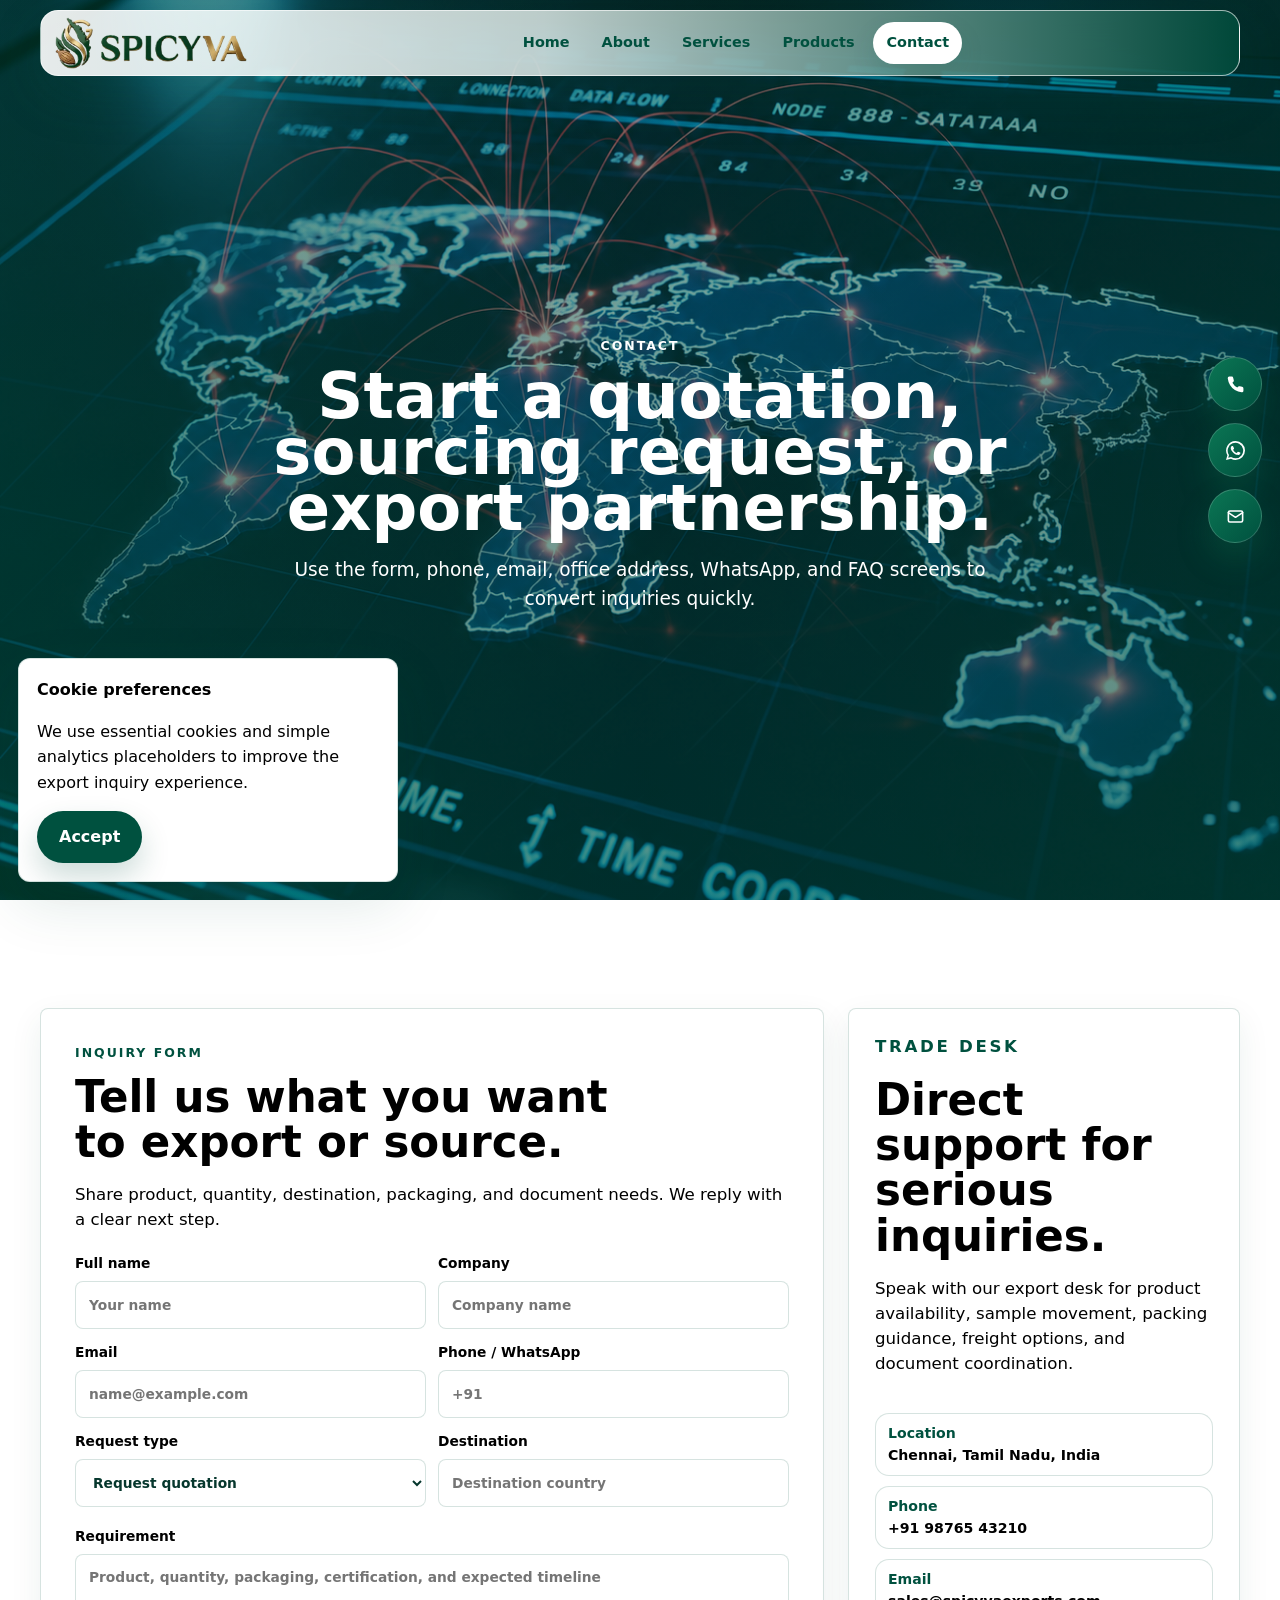
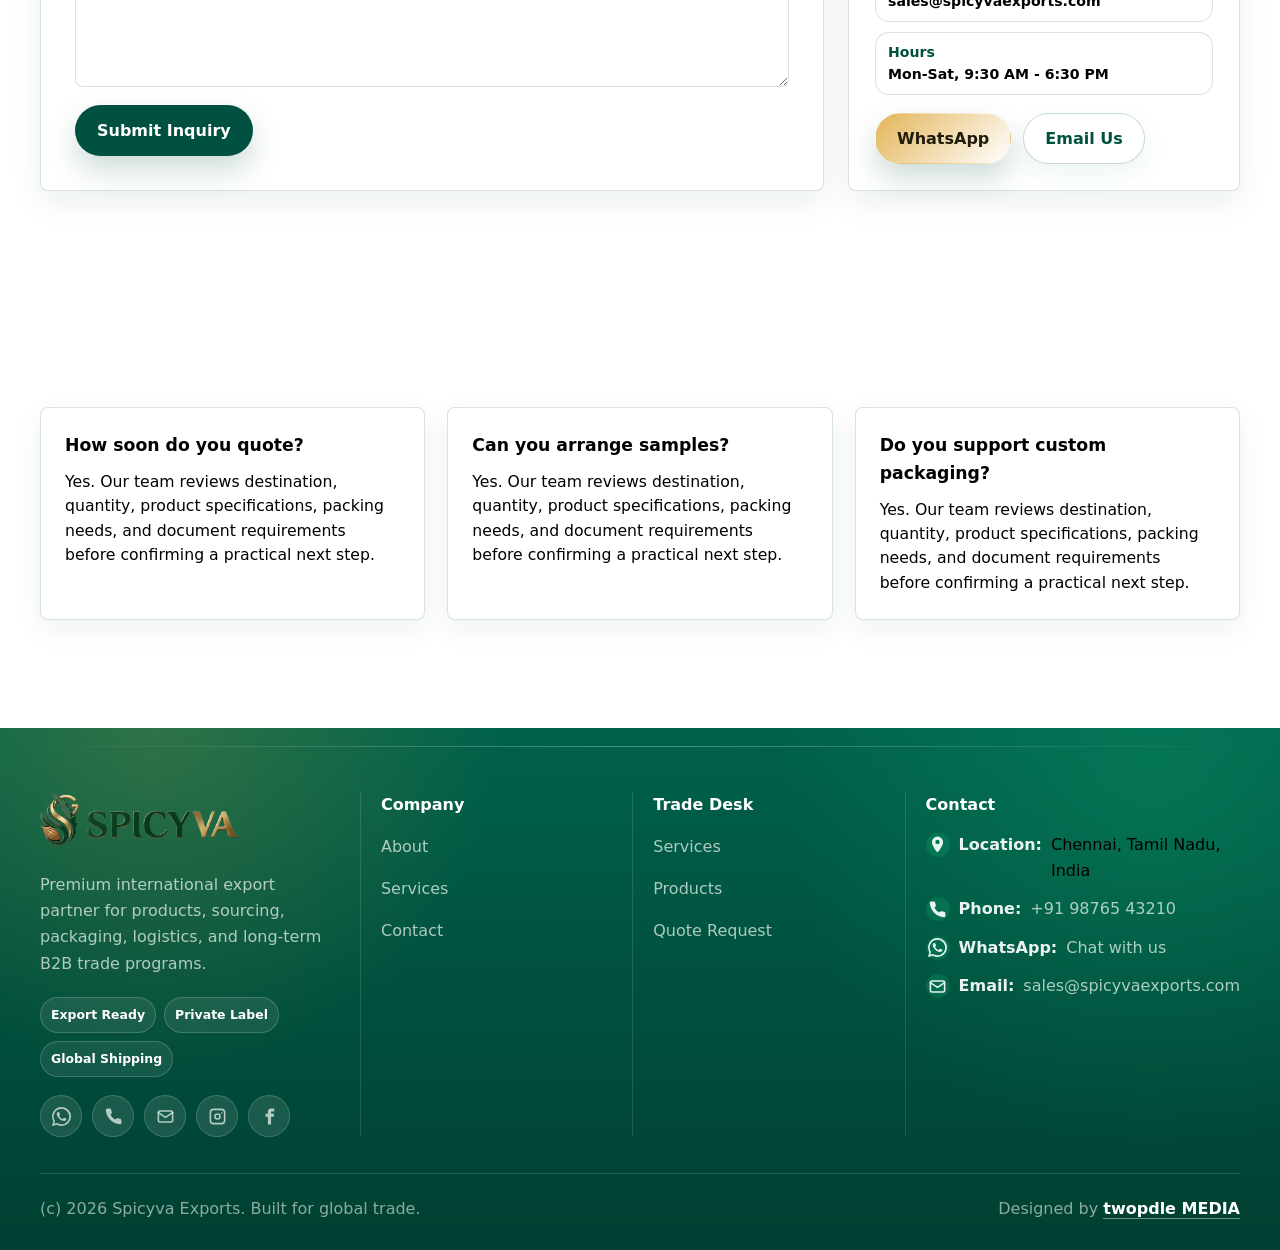
<file: contact.html>
<!DOCTYPE html>
<html lang="en">
  <head>
    <meta charset="UTF-8" />
    <meta name="viewport" content="width=device-width, initial-scale=1.0" />
    <meta name="description" content="Contact Spicyva Exports for quotes, sourcing, product catalogs, WhatsApp support, live chat, and export partnership inquiries." />
    <title>Contact | Spicyva Exports</title>
    <link rel="icon" href="favicon.ico" sizes="any" />
    <link rel="icon" type="image/png" href="assets/favicon-32x32.png" />
    <link rel="apple-touch-icon" href="assets/apple-touch-icon.png" />
    <link rel="stylesheet" href="css/styles.css" />
  </head>
  <body data-page="contact">
    <div id="site-header"></div>
    <main id="app"></main>
    <div id="site-footer"></div>

    <script src="js/data.js"></script>
    <script src="js/main.js"></script>
    <script src="js/screens/page-hero.js"></script>
    <script src="js/screens/contact-full.js"></script>
    <script src="js/pages/contact.js"></script>
  </body>
</html>
</file>
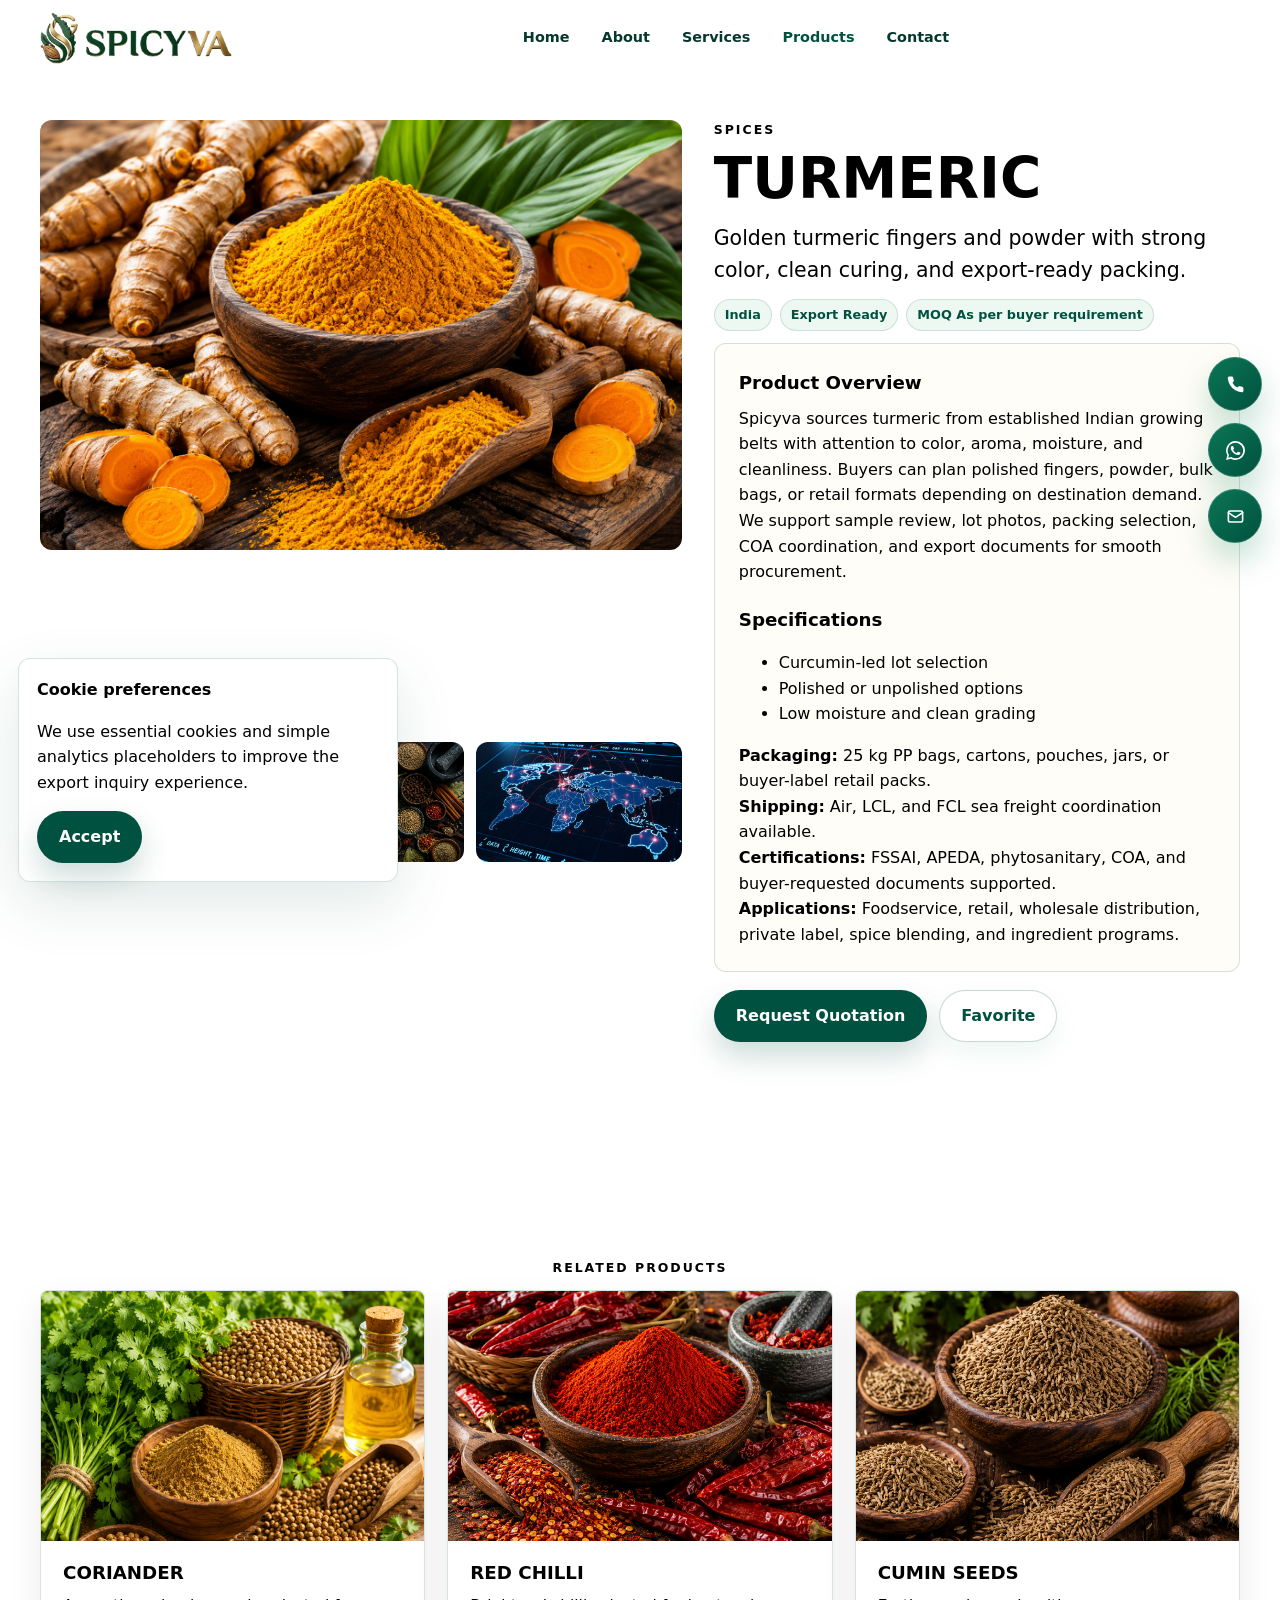
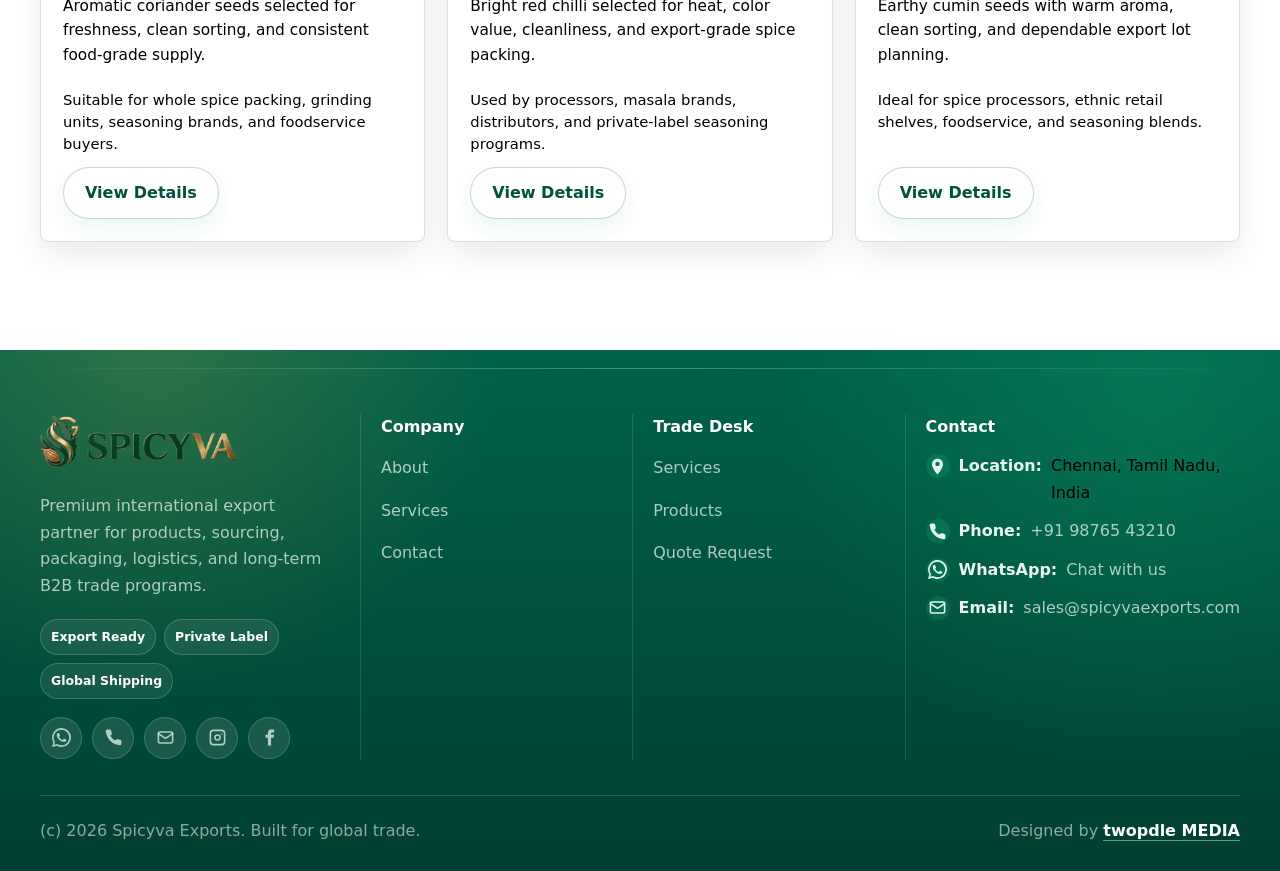
<file: product-detail.html>
<!DOCTYPE html>
<html lang="en">
  <head>
    <meta charset="UTF-8" />
    <meta name="viewport" content="width=device-width, initial-scale=1.0" />
    <meta name="description" content="View product gallery, specifications, packaging, MOQ, shipping information, certifications, and quotation form." />
    <title>Product Details | Spicyva Exports</title>
    <link rel="icon" href="favicon.ico" sizes="any" />
    <link rel="icon" type="image/png" href="assets/favicon-32x32.png" />
    <link rel="apple-touch-icon" href="assets/apple-touch-icon.png" />
    <link rel="stylesheet" href="css/styles.css" />
  </head>
  <body data-page="products">
    <div id="site-header"></div>
    <main id="app"></main>
    <div id="site-footer"></div>

    <script src="js/data.js"></script>
    <script src="js/main.js"></script>
    <script src="js/screens/featured-products.js"></script>
    <script src="js/screens/product-detail.js"></script>
    <script src="js/pages/product-detail.js"></script>
  </body>
</html>
</file>
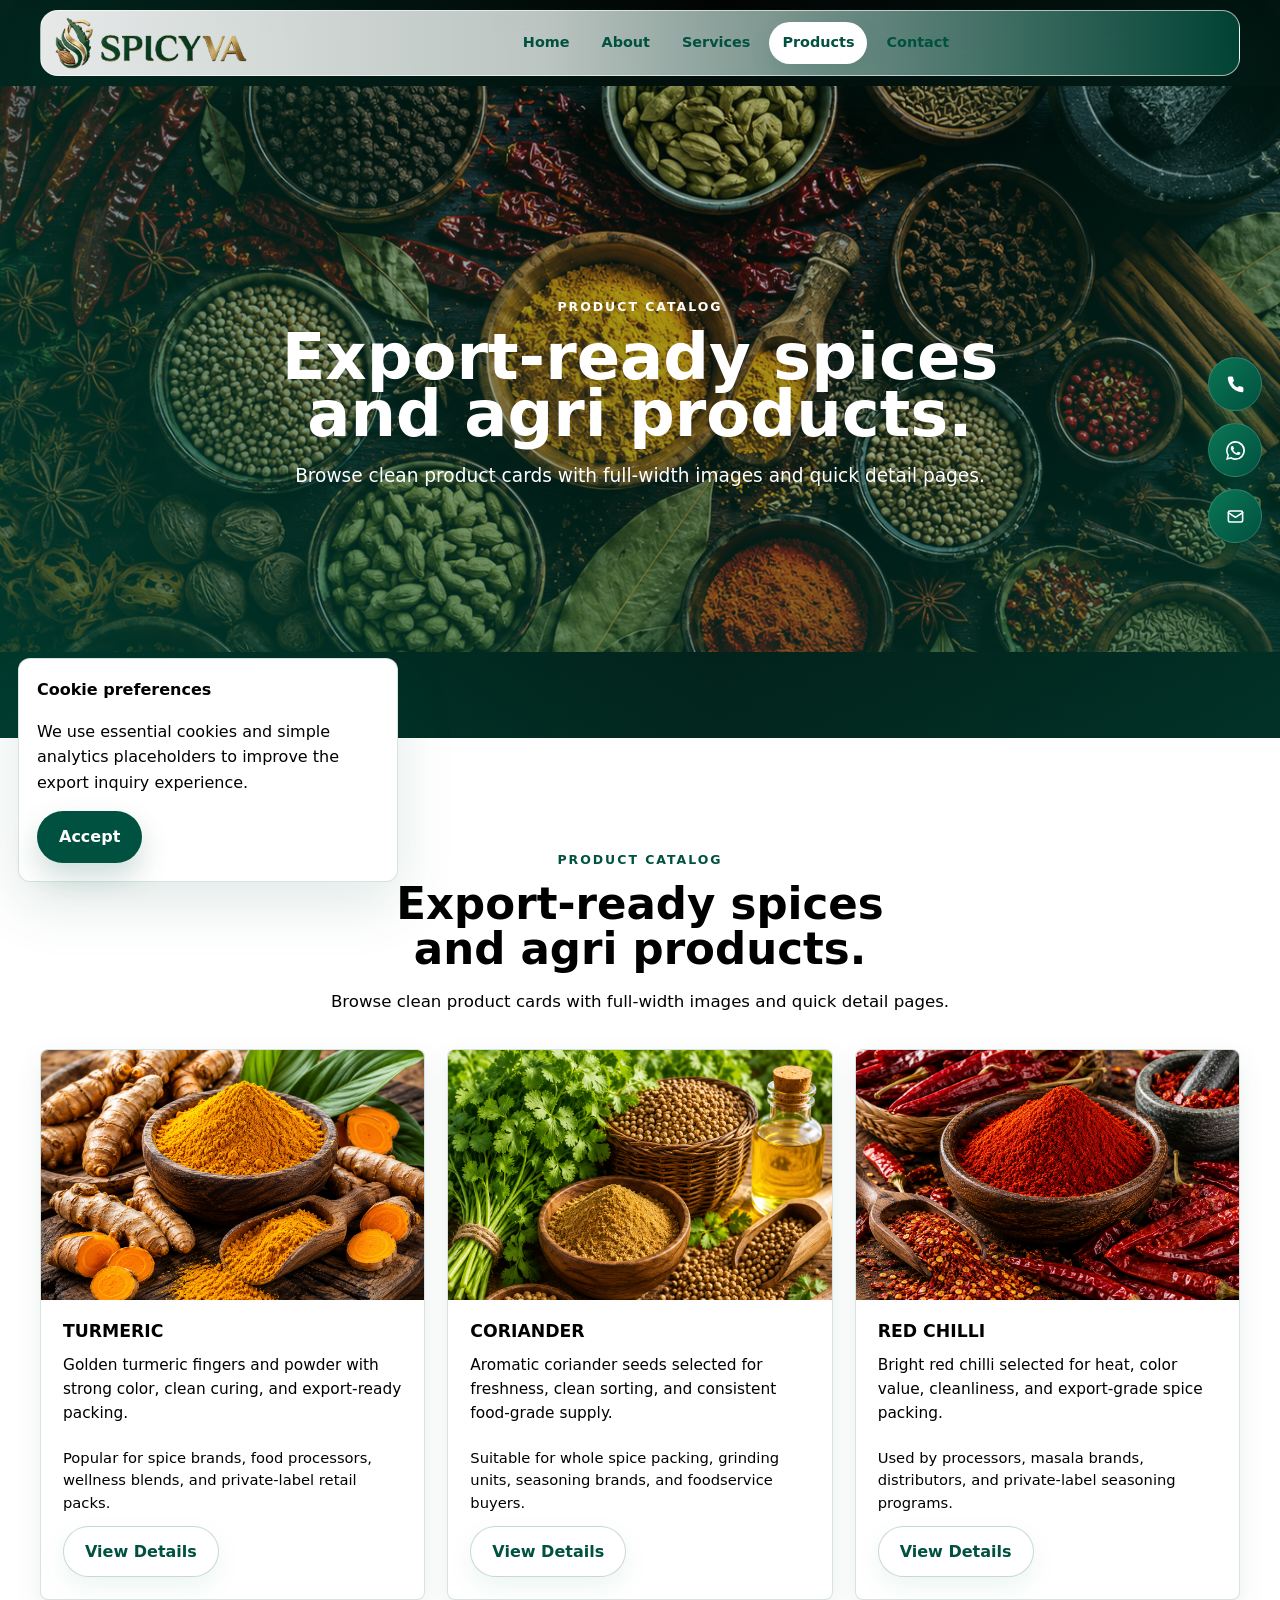
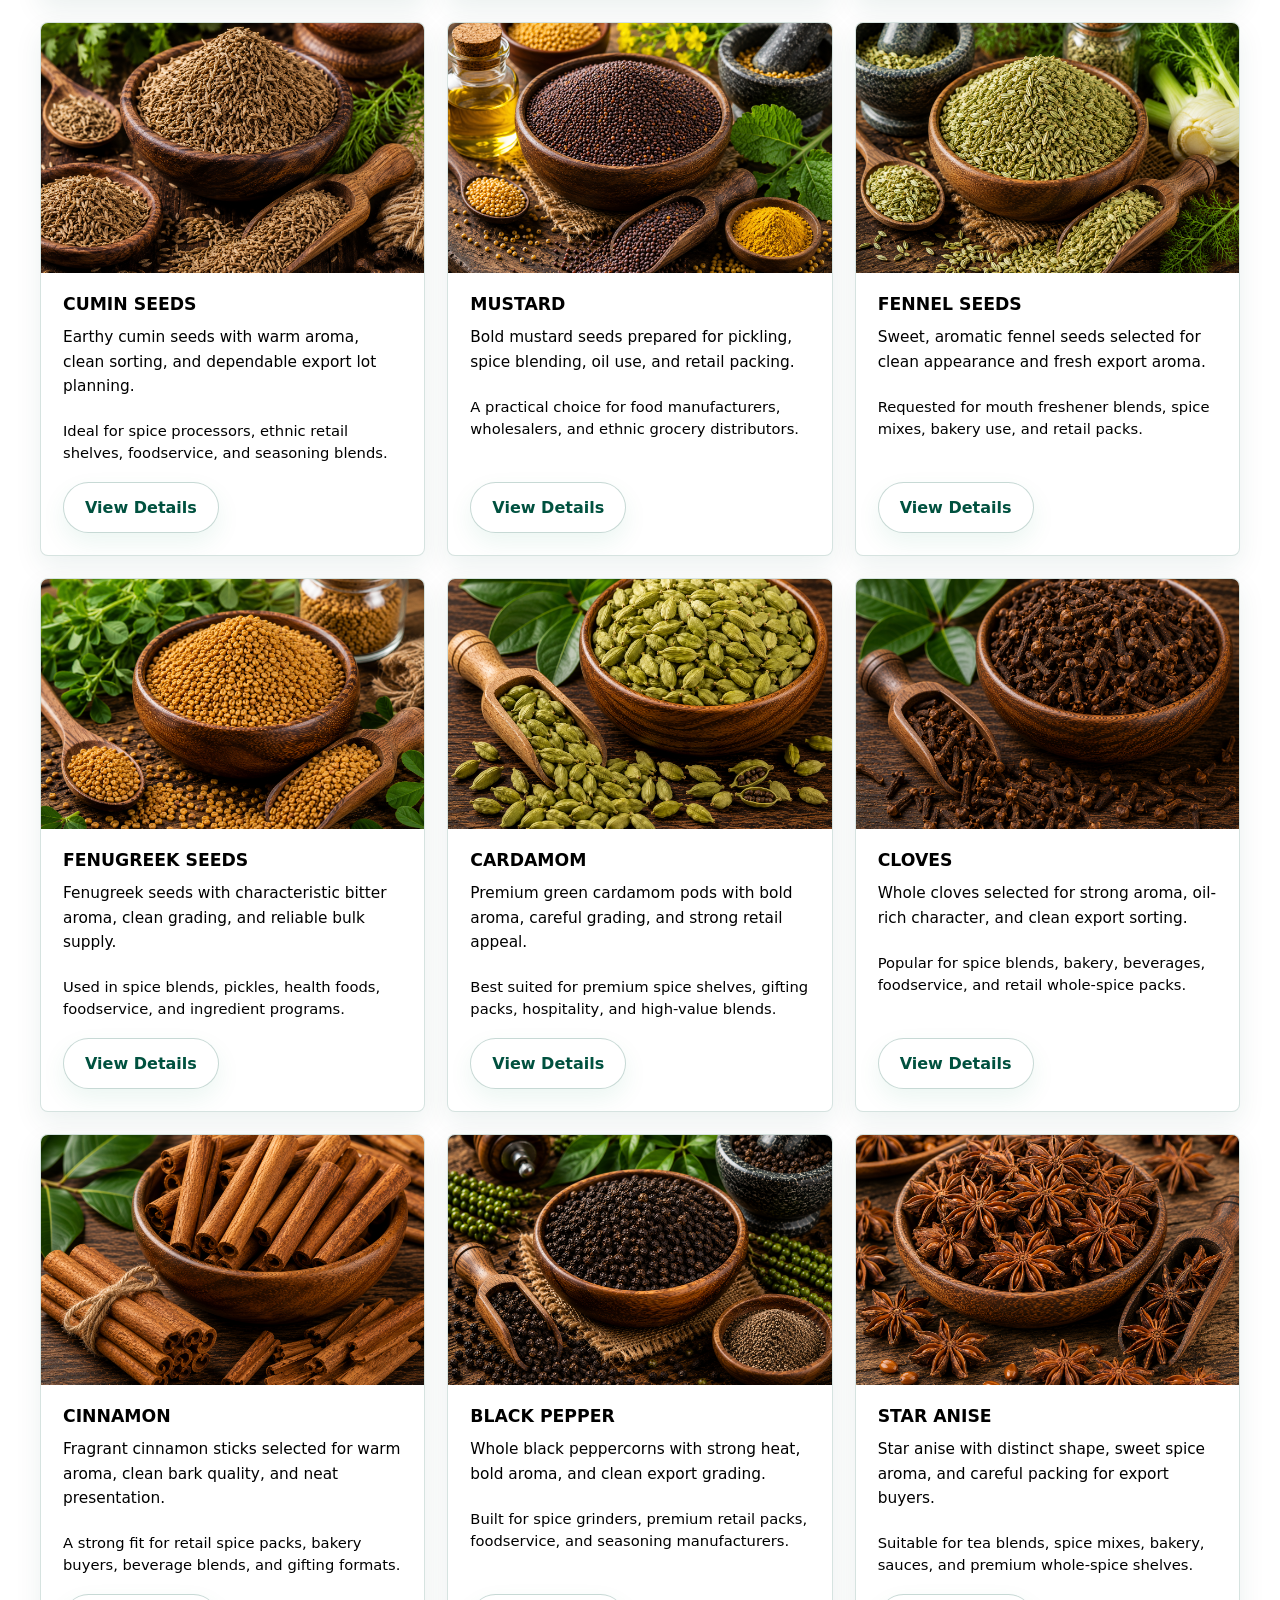
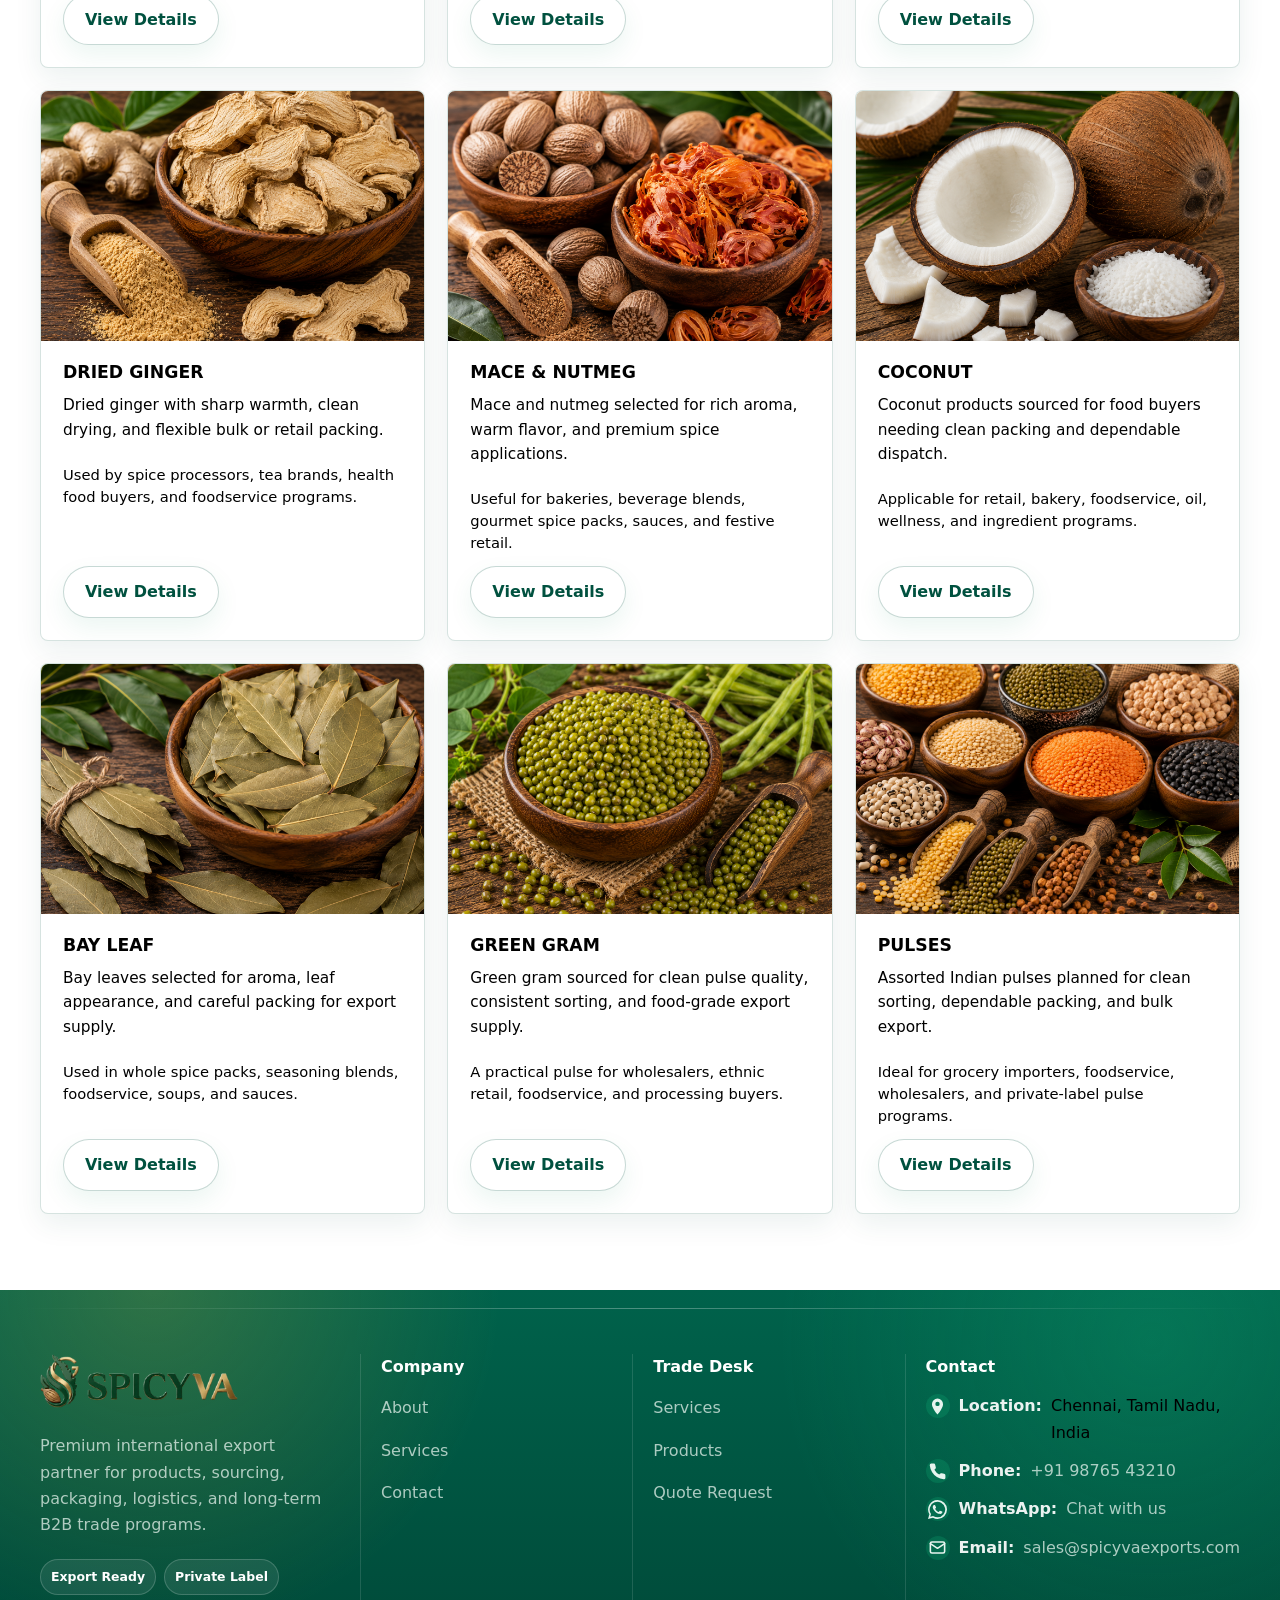
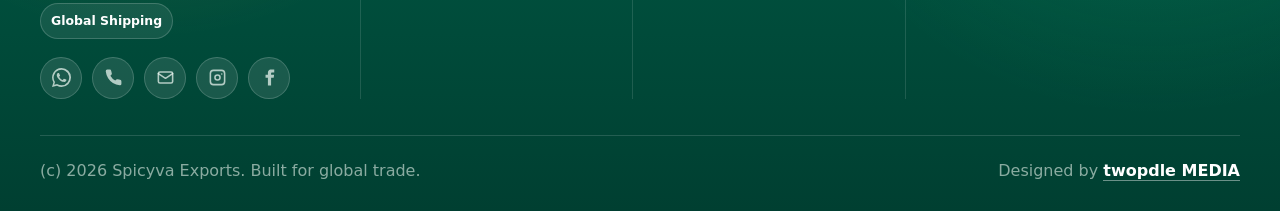
<file: products.html>
<!DOCTYPE html>
<html lang="en">
  <head>
    <meta charset="UTF-8" />
    <meta name="viewport" content="width=device-width, initial-scale=1.0" />
    <meta name="description" content="Browse export-ready products with search, filters, wishlist, comparison, MOQ, origin, and quotation features." />
    <title>Products | Spicyva Exports</title>
    <link rel="icon" href="favicon.ico" sizes="any" />
    <link rel="icon" type="image/png" href="assets/favicon-32x32.png" />
    <link rel="apple-touch-icon" href="assets/apple-touch-icon.png" />
    <link rel="stylesheet" href="css/styles.css" />
  </head>
  <body data-page="products">
    <div id="site-header"></div>
    <main id="app"></main>
    <div id="site-footer"></div>

    <script src="js/data.js"></script>
    <script src="js/main.js"></script>
    <script src="js/screens/page-hero.js"></script>
    <script src="js/screens/featured-products.js"></script>
    <script src="js/screens/product-catalog.js"></script>
    <script src="js/pages/products.js"></script>
  </body>
</html>
</file>
<file: css/styles.css>
@import url("https://fonts.googleapis.com/css2?family=Playfair+Display:wght@500;600;700;800;900&display=swap");

:root {
  --emerald: #19d98f;
  --forest: #108257;
  --mint: #c9ffe4;
  --frost: #f6fffa;
  --gold: #d4af37;
  --ink: #333333;
  --muted: #66746c;
  --line: rgba(23, 107, 71, 0.16);
  --paper: #ffffff;
  --shadow: 0 24px 70px rgba(15, 143, 95, 0.14);
  --radius: 16px;
  --display-font: "Playfair Display", Didot, "Bodoni 72", "Bodoni MT", "Times New Roman", serif;
}

* {
  box-sizing: border-box;
}

html {
  scroll-behavior: smooth;
}

body {
  margin: 0;
  background: var(--frost);
  color: var(--ink);
  font-family: Aptos, "Segoe UI", Inter, ui-sans-serif, system-ui, -apple-system, BlinkMacSystemFont, sans-serif;
  line-height: 1.6;
}

a {
  color: inherit;
  text-decoration: none;
}

img {
  display: block;
  max-width: 100%;
}

button,
input,
select,
textarea {
  font: inherit;
}

button {
  cursor: pointer;
}

.shell {
  width: min(1180px, calc(100% - 32px));
  margin-inline: auto;
}

.section {
  padding: 96px 0;
  background: var(--paper);
}

.section.alt {
  background: linear-gradient(180deg, var(--frost), #ffffff);
}

.eyebrow {
  margin: 0 0 12px;
  color: var(--gold);
  font-size: 0.78rem;
  font-weight: 800;
  letter-spacing: 0.14em;
  text-transform: uppercase;
}

.section-title {
  margin: 0;
  color: var(--forest);
  font-family: var(--display-font);
  font-size: clamp(2rem, 4vw, 3.5rem);
  font-weight: 800;
  line-height: 0.98;
  letter-spacing: 0;
  text-wrap: balance;
}

.section-lead {
  max-width: 720px;
  margin: 18px 0 0;
  color: var(--muted);
  font-family: var(--display-font);
  font-size: clamp(1.2rem, 2vw, 1.58rem);
  font-weight: 600;
  line-height: 1.18;
}

.section-head {
  display: flex;
  align-items: end;
  justify-content: space-between;
  gap: 24px;
  margin-bottom: 36px;
}

.section-intro {
  max-width: 820px;
  margin: 0 auto 36px;
  text-align: center;
}

.section-intro .section-lead {
  margin-left: auto;
  margin-right: auto;
}

.btn-row,
.inline-actions {
  display: flex;
  flex-wrap: wrap;
  gap: 12px;
  align-items: center;
}

.btn {
  position: relative;
  display: inline-flex;
  min-height: 46px;
  align-items: center;
  justify-content: center;
  gap: 10px;
  border: 1px solid transparent;
  border-radius: 14px;
  padding: 12px 19px;
  background: linear-gradient(135deg, var(--emerald), var(--forest));
  color: #fff;
  font-weight: 750;
  letter-spacing: 0;
  box-shadow: 0 12px 24px rgba(15, 143, 95, 0.18);
  transition: transform 180ms ease, box-shadow 180ms ease, background 180ms ease, border-color 180ms ease;
}

.btn:hover {
  transform: translateY(-2px);
  box-shadow: 0 18px 34px rgba(15, 143, 95, 0.24);
}

.btn.secondary {
  border-color: var(--line);
  background: rgba(255, 255, 255, 0.86);
  color: var(--forest);
  box-shadow: 0 10px 24px rgba(15, 143, 95, 0.08);
}

.favorite-detail-btn.active {
  border-color: rgba(212, 175, 55, 0.58);
  background: #fffaf0;
  color: #6f5720;
}

.btn.gold {
  background: linear-gradient(135deg, #f1cf61, var(--gold));
  color: #1f1b0d;
}

.icon-btn {
  display: inline-grid;
  width: 42px;
  height: 42px;
  place-items: center;
  border: 1px solid var(--line);
  border-radius: 14px;
  background: var(--paper);
  color: var(--forest);
  font-weight: 750;
  transition: transform 180ms ease, box-shadow 180ms ease, background 180ms ease;
}

.icon-btn:hover {
  transform: translateY(-2px);
  box-shadow: 0 14px 26px rgba(15, 143, 95, 0.14);
}

.icon-btn svg {
  width: 18px;
  height: 18px;
  fill: none;
  stroke: currentColor;
  stroke-linecap: round;
  stroke-linejoin: round;
  stroke-width: 2.5;
}

.site-header {
  position: fixed;
  top: 0;
  left: 0;
  z-index: 50;
  width: 100%;
  transition: background 180ms ease, box-shadow 180ms ease, border-color 180ms ease;
}

body.header-over-hero .site-header:not(.scrolled):not(.menu-open) .brand,
body.header-over-hero .site-header:not(.scrolled):not(.menu-open) .nav-link {
  color: #fff;
  text-shadow: 0 1px 20px rgba(0, 0, 0, 0.3);
}

body.header-over-hero .site-header:not(.scrolled):not(.menu-open) .nav {
  margin-top: 10px;
  height: 66px;
  border: 1px solid rgba(201, 255, 228, 0.24);
  border-radius: 18px;
  padding: 0 14px;
  background:
    linear-gradient(90deg, rgba(255, 255, 255, 0.62), rgba(201, 255, 228, 0.5));
  box-shadow: 0 16px 42px rgba(5, 28, 18, 0.14);
  backdrop-filter: blur(10px);
}

body.header-over-hero .site-header:not(.scrolled):not(.menu-open) .icon-btn {
  border-color: rgba(255, 255, 255, 0.36);
  background: rgba(255, 255, 255, 0.12);
  color: #fff;
  backdrop-filter: blur(12px);
}

.site-header.scrolled,
.site-header.menu-open {
  border-bottom: 1px solid var(--line);
  background: rgba(255, 255, 255, 0.88);
  box-shadow: 0 16px 44px rgba(15, 143, 95, 0.12);
  backdrop-filter: blur(18px);
}

.nav {
  display: flex;
  height: 76px;
  align-items: center;
  justify-content: space-between;
  gap: 24px;
}

.brand {
  display: inline-flex;
  align-items: center;
  gap: 10px;
  font-weight: 900;
}

.brand-logo {
  width: clamp(148px, 15vw, 210px);
  height: auto;
  max-height: 54px;
  object-fit: contain;
}

.footer-brand-logo {
  width: min(210px, 100%);
}

.brand-mark {
  display: grid;
  width: 42px;
  height: 42px;
  place-items: center;
  border-radius: 14px;
  background: linear-gradient(135deg, var(--emerald), var(--forest));
  color: white;
  box-shadow: 0 14px 26px rgba(15, 143, 95, 0.22);
}

.nav-links {
  display: flex;
  align-items: center;
  gap: 6px;
}

.nav-link {
  border-radius: 999px;
  padding: 9px 13px;
  color: var(--ink);
  font-size: 0.94rem;
  font-weight: 750;
}

.nav-link.active,
.nav-link:hover {
  background: var(--mint);
  color: var(--forest);
}

.nav-tools {
  display: flex;
  align-items: center;
  gap: 8px;
}

.menu-toggle {
  display: none;
  align-content: center;
  justify-items: center;
  gap: 5px;
  width: 44px;
  min-width: 44px;
  padding: 0;
  border-radius: 14px;
}

.menu-toggle span {
  position: relative;
  display: block;
  width: 18px;
  height: 2px;
  margin-left: 6px;
  border-radius: 999px;
  background: currentColor;
  transition: transform 180ms ease, opacity 180ms ease;
}

.menu-toggle span::before {
  position: absolute;
  top: 50%;
  left: -7px;
  width: 3px;
  height: 3px;
  transform: translateY(-50%);
  border-radius: 50%;
  background: currentColor;
  content: "";
  transition: opacity 180ms ease;
}

.menu-toggle span:nth-child(1) {
  width: 20px;
}

.menu-toggle span:nth-child(2) {
  width: 14px;
}

.menu-toggle span:nth-child(3) {
  width: 18px;
}

.site-header.menu-open .menu-toggle span:nth-child(1) {
  width: 20px;
  transform: translateY(7px) rotate(45deg);
}

.site-header.menu-open .menu-toggle span:nth-child(2) {
  opacity: 0;
}

.site-header.menu-open .menu-toggle span:nth-child(3) {
  width: 20px;
  transform: translateY(-7px) rotate(-45deg);
}

.site-header.menu-open .menu-toggle span::before {
  opacity: 0;
}

.wishlist-btn {
  width: auto;
  min-width: 58px;
  padding: 0 10px;
  border-radius: 999px;
}

.mega {
  position: absolute;
  top: 76px;
  left: 50%;
  display: none;
  width: min(960px, calc(100% - 32px));
  transform: translateX(-50%);
  border: 1px solid var(--line);
  border-radius: var(--radius);
  background: rgba(255, 255, 255, 0.94);
  box-shadow: var(--shadow);
  backdrop-filter: blur(18px);
}

.nav-wrap:hover .mega {
  display: grid;
}

.mega-grid {
  display: grid;
  grid-template-columns: 1.2fr 1fr 1fr;
  gap: 18px;
  padding: 22px;
}

.mega-card {
  border-radius: 14px;
  padding: 18px;
  background: var(--frost);
}

.hero {
  position: relative;
  min-height: 700px;
  overflow: hidden;
  padding: 144px 0 56px;
  background: #0b1e15;
  color: white;
}

.hero::after {
  position: absolute;
  inset: 0;
  z-index: 1;
  content: "";
  background:
    linear-gradient(90deg, rgba(5, 24, 15, 0.92) 0%, rgba(5, 24, 15, 0.74) 42%, rgba(5, 24, 15, 0.28) 100%),
    linear-gradient(0deg, rgba(5, 24, 15, 0.9), transparent 36%);
}

.hero-slides,
.hero-slide {
  position: absolute;
  inset: 0;
}

.hero-slide {
  opacity: 0;
  background-position: center;
  background-size: cover;
  transform: scale(1.08);
  transition: opacity 900ms ease;
}

.hero-slide.active {
  opacity: 1;
}

.hero-slide.active.zoom-out {
  animation: heroZoomOut 5600ms linear both;
}

.hero-slide.active.zoom-in {
  animation: heroZoomIn 5600ms linear both;
}

.product-motion {
  position: absolute;
  inset: 0;
  z-index: 2;
  pointer-events: none;
}

.spice {
  position: absolute;
  display: inline-flex;
  align-items: center;
  min-height: 34px;
  border: 1px solid rgba(255, 255, 255, 0.22);
  border-radius: 999px;
  padding: 7px 13px;
  background: rgba(255, 255, 255, 0.12);
  color: rgba(255, 255, 255, 0.88);
  font-size: 0.78rem;
  font-weight: 800;
  letter-spacing: 0.06em;
  text-transform: uppercase;
  backdrop-filter: blur(12px);
  animation: spiceDrift 9s ease-in-out infinite alternate;
}

.spice-one {
  top: 26%;
  right: 12%;
}

.spice-two {
  top: 46%;
  right: 24%;
  animation-delay: -2s;
}

.spice-three {
  right: 9%;
  bottom: 25%;
  animation-delay: -4s;
}

.spice-four {
  top: 64%;
  left: 46%;
  animation-delay: -6s;
}

.grain {
  position: absolute;
  width: 10px;
  height: 10px;
  border-radius: 999px;
  background: var(--gold);
  box-shadow: 0 0 0 9px rgba(212, 175, 55, 0.1);
  opacity: 0.72;
  animation: grainFloat 6s ease-in-out infinite;
}

.grain-one {
  top: 31%;
  right: 32%;
}

.grain-two {
  top: 54%;
  right: 8%;
  animation-delay: -1.5s;
}

.grain-three {
  bottom: 19%;
  right: 21%;
  animation-delay: -3s;
}

.grain-four {
  bottom: 34%;
  left: 51%;
  animation-delay: -4.5s;
}

.hero-grid {
  position: relative;
  z-index: 3;
  display: grid;
  min-height: 500px;
  grid-template-columns: 1fr;
  gap: 42px;
  align-items: center;
  justify-items: center;
  text-align: center;
}

.hero h1,
.page-hero h1 {
  margin: 0;
  font-family: var(--display-font);
  font-size: clamp(2.85rem, 6.4vw, 5.8rem);
  font-weight: 800;
  line-height: 0.9;
  letter-spacing: 0;
  text-wrap: balance;
}

.hero-story {
  position: relative;
  width: min(920px, 100%);
}

.hero-copy {
  position: absolute;
  inset: 0 auto auto 0;
  width: 100%;
  max-width: 920px;
  opacity: 0;
  transform: translateY(16px);
  transition: opacity 520ms ease, transform 520ms ease;
}

.hero-copy.active {
  position: relative;
  opacity: 1;
  transform: translateY(0);
}

.hero-copy h1 {
  max-width: 900px;
  margin-inline: auto;
  text-shadow: 0 18px 64px rgba(0, 0, 0, 0.38);
}

.hero-story .btn-row {
  justify-content: center;
}

.hero-copy > p:not(.eyebrow) {
  max-width: 680px;
  margin: 24px auto 0;
  color: rgba(255, 255, 255, 0.84);
  font-family: var(--display-font);
  font-size: clamp(1.24rem, 2vw, 1.7rem);
  font-weight: 600;
  line-height: 1.18;
}

.hero-outline {
  border-color: rgba(255, 255, 255, 0.4);
  background: rgba(255, 255, 255, 0.12);
  color: #fff;
  backdrop-filter: blur(12px);
}

.hero-dots {
  display: flex;
  justify-content: center;
  gap: 10px;
  margin-top: 28px;
}

.hero-dot {
  width: 42px;
  height: 4px;
  border: 0;
  border-radius: 999px;
  background: rgba(255, 255, 255, 0.34);
  padding: 0;
}

.hero-dot.active {
  background: var(--gold);
}

.hero-panel,
.glass-card {
  border: 1px solid rgba(255, 255, 255, 0.42);
  border-radius: var(--radius);
  background: rgba(255, 255, 255, 0.72);
  box-shadow: var(--shadow);
  backdrop-filter: blur(18px);
}

.hero-panel {
  position: relative;
  width: min(540px, 100%);
  color: var(--ink);
  padding: 22px;
  overflow: hidden;
  text-align: left;
}

.hero-panel::before {
  position: absolute;
  top: 0;
  left: 22px;
  right: 22px;
  height: 3px;
  content: "";
  background: linear-gradient(90deg, var(--gold), var(--emerald));
}

.stat-grid {
  display: grid;
  grid-template-columns: repeat(2, minmax(0, 1fr));
  gap: 14px;
}

.stat {
  border-radius: 14px;
  padding: 18px;
  background: rgba(247, 252, 249, 0.88);
}

.stat strong {
  display: block;
  color: var(--forest);
  font-size: 2rem;
  line-height: 1;
}

.hero-note {
  display: grid;
  gap: 4px;
  margin-top: 14px;
  border-radius: 14px;
  padding: 16px;
  background: rgba(15, 143, 95, 0.1);
}

.hero-note strong {
  color: var(--forest);
}

.hero-note span {
  color: var(--muted);
  font-size: 0.92rem;
}

.grid {
  display: grid;
  gap: 22px;
}

.grid.two {
  grid-template-columns: repeat(2, minmax(0, 1fr));
}

.grid.three {
  grid-template-columns: repeat(3, minmax(0, 1fr));
}

.grid.four {
  grid-template-columns: repeat(4, minmax(0, 1fr));
}

.card {
  border: 1px solid var(--line);
  border-radius: var(--radius);
  background: var(--paper);
  box-shadow: 0 12px 38px rgba(15, 143, 95, 0.08);
  overflow: hidden;
  transition: transform 180ms ease, box-shadow 180ms ease, border-color 180ms ease;
}

.card.pad {
  padding: 24px;
}

.card:hover {
  transform: translateY(-3px);
  box-shadow: var(--shadow);
}

.card h3 {
  margin: 0 0 8px;
  color: var(--forest);
  font-size: 1.14rem;
}

.card p {
  margin: 0;
  color: var(--muted);
}

.image-card img,
.service-card img,
.product-card img,
.project-card img,
.blog-card img {
  width: 100%;
  height: 230px;
  object-fit: cover;
}

.product-card .body,
.service-card .body,
.project-card .body,
.blog-card .body {
  padding: 20px;
}

.service-card {
  background: linear-gradient(180deg, #ffffff, rgba(247, 252, 249, 0.92));
}

.service-card img {
  height: 190px;
}

.service-card .pill {
  margin-bottom: 12px;
}

.service-detail-card img {
  height: 260px;
}

.service-detail-card h2 {
  margin: 8px 0 10px;
  color: var(--forest);
  font-family: var(--display-font);
  font-weight: 850;
  line-height: 1.12;
}

.meta {
  display: flex;
  flex-wrap: wrap;
  gap: 8px;
  margin: 12px 0;
}

.pill {
  display: inline-flex;
  min-height: 30px;
  align-items: center;
  border: 1px solid var(--line);
  border-radius: 999px;
  padding: 5px 10px;
  background: var(--frost);
  color: var(--forest);
  font-size: 0.8rem;
  font-weight: 800;
}

.compare-status {
  display: inline-flex;
  max-width: 100%;
  margin: -14px 0 24px;
  border: 1px solid rgba(212, 175, 55, 0.34);
  border-radius: 14px;
  padding: 11px 14px;
  background: #fffaf0;
  color: #6f5720;
  font-size: 0.92rem;
  font-weight: 750;
}

.compare-btn.active {
  border-color: rgba(212, 175, 55, 0.7);
  background: linear-gradient(135deg, #f4d66d, var(--gold));
  color: #1f1b0d;
}

.compare-modal {
  position: fixed;
  z-index: 80;
  inset: 0;
  display: grid;
  place-items: center;
  padding: 24px;
  background:
    radial-gradient(circle at 18% 12%, rgba(212, 175, 55, 0.2), transparent 32%),
    rgba(5, 28, 18, 0.72);
  backdrop-filter: blur(8px);
}

.compare-panel {
  position: relative;
  width: min(980px, calc(100% - 32px));
  max-height: min(72vh, 620px);
  overflow: auto;
  border: 1px solid rgba(212, 175, 55, 0.28);
  border-radius: 18px;
  background:
    linear-gradient(180deg, #fffaf0, #ffffff 34%, var(--frost));
  box-shadow: 0 30px 90px rgba(0, 0, 0, 0.32);
  backdrop-filter: blur(18px);
}

.compare-panel-head {
  position: sticky;
  top: 0;
  z-index: 2;
  display: flex;
  align-items: center;
  justify-content: space-between;
  gap: 16px;
  border-bottom: 1px solid rgba(23, 107, 71, 0.14);
  padding: 18px;
  background:
    linear-gradient(135deg, rgba(255, 250, 240, 0.96), rgba(234, 248, 241, 0.96));
}

.compare-panel-head h3 {
  margin: 0;
  color: var(--forest);
}

.compare-panel-head .icon-btn {
  width: auto;
  padding: 0 14px;
  background: var(--forest);
  color: #fff;
}

.compare-table {
  min-width: 680px;
  padding: 12px 18px 18px;
}

.compare-row {
  display: grid;
  grid-template-columns: minmax(120px, 0.7fr) repeat(3, minmax(150px, 1fr));
  gap: 12px;
  border-bottom: 1px solid rgba(23, 107, 71, 0.12);
  padding: 13px 0;
}

.compare-row-head {
  position: sticky;
  top: 79px;
  z-index: 1;
  border-radius: 12px;
  padding-inline: 12px;
  background: rgba(23, 107, 71, 0.08);
}

.compare-row:last-child {
  border-bottom: 0;
}

.compare-row span {
  color: var(--forest);
  font-weight: 850;
}

.compare-row p,
.compare-row strong {
  margin: 0;
  color: var(--muted);
}

.compare-row p {
  border-radius: 12px;
  padding: 10px;
  background: rgba(255, 255, 255, 0.68);
}

.compare-row-head strong {
  color: var(--forest);
  padding: 10px;
}

.toolbar {
  display: grid;
  grid-template-columns: 1.5fr repeat(3, minmax(130px, 0.55fr)) auto;
  gap: 12px;
  margin-bottom: 24px;
}

.field {
  width: 100%;
  min-height: 46px;
  border: 1px solid var(--line);
  border-radius: 999px;
  padding: 11px 15px;
  background: var(--paper);
  color: var(--ink);
}

.product-grid.list {
  grid-template-columns: 1fr;
}

  .product-grid.list .product-card {
    display: grid;
    grid-template-columns: 260px 1fr;
  }

.product-visual-strip {
  display: grid;
  grid-template-columns: 1.2fr 0.8fr 0.8fr;
  gap: 14px;
  margin: 0 0 22px;
}

.product-visual-strip img {
  width: 100%;
  height: 178px;
  border-radius: 12px;
  object-fit: cover;
  box-shadow: 0 14px 34px rgba(15, 143, 95, 0.1);
}

.contact-cta-grid {
  display: grid;
  grid-template-columns: 1.2fr 0.8fr;
  gap: 24px;
  align-items: center;
}

.quote-section {
  background:
    linear-gradient(135deg, #ffffff, rgba(234, 248, 241, 0.86));
}

.quote-card {
  position: relative;
  display: grid;
  grid-template-columns: minmax(0, 1.25fr) minmax(280px, 0.55fr);
  gap: 28px;
  align-items: center;
  border: 1px solid rgba(23, 107, 71, 0.14);
  border-radius: 18px;
  padding: clamp(22px, 4vw, 38px);
  background:
    linear-gradient(135deg, rgba(255, 255, 255, 0.96), rgba(246, 255, 250, 0.9));
  box-shadow: 0 24px 60px rgba(15, 143, 95, 0.12);
  overflow: hidden;
}

.quote-card::before {
  position: absolute;
  top: 0;
  left: 0;
  right: 0;
  height: 4px;
  content: "";
  background: linear-gradient(90deg, var(--gold), var(--emerald), var(--forest));
}

.quote-copy,
.quote-action {
  position: relative;
}

.quote-points {
  display: flex;
  flex-wrap: wrap;
  gap: 10px;
  margin-top: 24px;
}

.quote-points span,
.contact-info-list span {
  border: 1px solid var(--line);
  border-radius: 999px;
  padding: 8px 12px;
  background: rgba(255, 255, 255, 0.72);
  color: var(--forest);
  font-size: 0.88rem;
  font-weight: 800;
}

.quote-action {
  display: grid;
  gap: 18px;
  justify-items: start;
  border-radius: 14px;
  padding: 22px;
  background: rgba(255, 255, 255, 0.72);
}

.quote-action > span {
  color: var(--muted);
  font-weight: 800;
}

.blog-layout {
  display: grid;
  grid-template-columns: 1fr 320px;
  gap: 28px;
}

.blog-toolbar {
  grid-template-columns: 1fr 180px;
}

.timeline {
  display: grid;
  grid-template-columns: repeat(8, minmax(150px, 1fr));
  gap: 14px;
  overflow-x: auto;
  padding-bottom: 10px;
}

.timeline-step {
  position: relative;
  min-height: 150px;
  border: 1px solid var(--line);
  border-radius: var(--radius);
  padding: 18px;
  background: var(--paper);
}

.timeline-step span {
  display: grid;
  width: 38px;
  height: 38px;
  place-items: center;
  border-radius: 50%;
  background: var(--emerald);
  color: white;
  font-weight: 900;
}

.achievement-timeline {
  position: relative;
  display: grid;
  grid-template-columns: repeat(5, minmax(0, 1fr));
  gap: 16px;
}

.achievement-card {
  position: relative;
  min-height: 260px;
  border: 1px solid rgba(23, 107, 71, 0.14);
  border-radius: 14px;
  padding: 20px;
  background:
    linear-gradient(180deg, #ffffff, rgba(246, 255, 250, 0.92));
  box-shadow: 0 16px 38px rgba(15, 143, 95, 0.08);
  overflow: hidden;
}

.achievement-card::before {
  position: absolute;
  top: 0;
  left: 20px;
  right: 20px;
  height: 3px;
  content: "";
  background: linear-gradient(90deg, var(--gold), var(--emerald));
}

.achievement-index {
  display: inline-grid;
  width: 42px;
  height: 42px;
  place-items: center;
  margin-bottom: 22px;
  border-radius: 50%;
  background: rgba(25, 217, 143, 0.14);
  color: var(--forest);
  font-weight: 900;
}

.achievement-card strong {
  display: block;
  color: var(--gold);
  font-family: var(--display-font);
  font-size: 2rem;
  line-height: 1;
}

.achievement-card h3 {
  margin: 10px 0 10px;
  color: var(--forest);
  line-height: 1.15;
}

.achievement-card p {
  margin: 0;
  color: var(--muted);
  font-size: 0.94rem;
  line-height: 1.55;
}

.export-section {
  background:
    radial-gradient(circle at 12% 18%, rgba(212, 175, 55, 0.12), transparent 28%),
    linear-gradient(180deg, #ffffff, var(--frost));
}

.export-timeline {
  grid-template-columns: repeat(4, minmax(0, 1fr));
  gap: 18px;
  overflow: visible;
  padding-bottom: 0;
}

.export-step {
  isolation: isolate;
  min-height: 214px;
  border-color: rgba(23, 107, 71, 0.14);
  border-radius: 16px;
  padding: 20px;
  background:
    linear-gradient(145deg, rgba(255, 255, 255, 0.94), rgba(234, 248, 241, 0.88)),
    var(--paper);
  box-shadow: 0 18px 44px rgba(15, 143, 95, 0.1);
  overflow: hidden;
}

.export-step::after {
  position: absolute;
  right: -26px;
  bottom: -30px;
  z-index: -1;
  width: 92px;
  height: 92px;
  border-radius: 50%;
  content: "";
  background: rgba(212, 175, 55, 0.18);
}

.export-step small {
  display: inline-flex;
  margin: 16px 0 12px;
  border-radius: 999px;
  padding: 5px 9px;
  background: rgba(15, 143, 95, 0.09);
  color: var(--forest);
  font-size: 0.72rem;
  font-weight: 850;
}

.export-step h3 {
  margin-bottom: 8px;
}

.map {
  position: relative;
  min-height: 440px;
  border: 1px solid var(--line);
  border-radius: var(--radius);
  background:
    radial-gradient(circle at 22% 42%, rgba(15, 143, 95, 0.26) 0 8%, transparent 8.5%),
    radial-gradient(circle at 46% 48%, rgba(15, 143, 95, 0.22) 0 10%, transparent 10.5%),
    radial-gradient(circle at 72% 40%, rgba(15, 143, 95, 0.24) 0 12%, transparent 12.5%),
    radial-gradient(circle at 82% 67%, rgba(15, 143, 95, 0.22) 0 7%, transparent 7.5%),
    linear-gradient(135deg, var(--mint), var(--paper));
  overflow: hidden;
}

.global-grid {
  align-items: center;
}

.global-proof {
  display: flex;
  flex-wrap: wrap;
  gap: 10px;
  margin-top: 26px;
}

.global-proof span {
  border: 1px solid var(--line);
  border-radius: 999px;
  padding: 8px 12px;
  background: rgba(255, 255, 255, 0.72);
  color: var(--forest);
  font-size: 0.88rem;
  font-weight: 800;
}

.global-map-photo {
  position: absolute;
  inset: 0;
  width: 100%;
  height: 100%;
  object-fit: cover;
  opacity: 0.78;
}

.map::after {
  position: absolute;
  inset: 0;
  content: "";
  background:
    radial-gradient(circle at 50% 48%, rgba(234, 248, 241, 0.08), rgba(7, 31, 21, 0.48)),
    linear-gradient(135deg, rgba(15, 143, 95, 0.34), rgba(212, 175, 55, 0.16));
}

.pin {
  position: absolute;
  z-index: 3;
  display: grid;
  width: 18px;
  height: 18px;
  place-items: center;
  border: 3px solid white;
  border-radius: 50%;
  background: var(--gold);
  box-shadow: 0 0 0 8px rgba(212, 175, 55, 0.18);
}

.pin span {
  position: absolute;
  bottom: 26px;
  left: 50%;
  z-index: 4;
  display: none;
  width: 190px;
  transform: translateX(-50%);
  border-radius: 12px;
  padding: 12px;
  background: #102018;
  color: white;
  font-size: 0.82rem;
}

.pin:hover span {
  display: block;
}

.why-layout {
  display: grid;
  grid-template-columns: minmax(0, 1.25fr) minmax(290px, 0.75fr);
  gap: 24px;
  align-items: stretch;
}

.why-questions {
  display: grid;
  gap: 10px;
}

.why-faq {
  border: 1px solid var(--line);
  border-radius: 10px;
  background: linear-gradient(135deg, #ffffff, rgba(246, 255, 250, 0.92));
  box-shadow: 0 10px 26px rgba(15, 143, 95, 0.07);
  overflow: hidden;
  transition: border-color 180ms ease, box-shadow 180ms ease, transform 180ms ease, background 180ms ease;
}

.why-question {
  display: flex;
  width: 100%;
  min-height: 58px;
  align-items: center;
  justify-content: space-between;
  gap: 14px;
  border: 0;
  padding: 14px 18px;
  background: transparent;
  color: #075838;
  text-align: left;
}

.why-question span {
  font-size: clamp(0.96rem, 1.6vw, 1.12rem);
  font-weight: 850;
  line-height: 1.25;
}

.why-question strong {
  display: grid;
  flex: 0 0 28px;
  width: 28px;
  height: 28px;
  place-items: center;
  border-radius: 50%;
  background: rgba(25, 217, 143, 0.14);
  color: var(--forest);
  font-size: 1.1rem;
  line-height: 1;
}

.why-answer {
  max-height: 0;
  overflow: hidden;
  transition: max-height 220ms ease;
}

.why-answer p {
  margin: 0;
  padding: 0 18px 16px;
  color: var(--muted);
  font-size: 0.95rem;
  line-height: 1.58;
}

.why-faq:hover,
.why-faq.active {
  border-color: rgba(25, 217, 143, 0.48);
  background: linear-gradient(135deg, #ffffff, var(--mint));
  box-shadow: 0 16px 34px rgba(15, 143, 95, 0.12);
}

.why-faq.active {
  transform: translateY(-1px);
}

.why-faq.active .why-answer {
  max-height: 180px;
}

.why-faq.active .why-question strong {
  background: var(--forest);
  color: #ffffff;
}

.why-panel {
  display: grid;
  align-content: center;
  justify-items: center;
  min-height: 340px;
  border: 1px solid rgba(23, 107, 71, 0.16);
  border-radius: 12px;
  padding: 28px 24px;
  background:
    radial-gradient(circle at top, rgba(25, 217, 143, 0.2), transparent 42%),
    linear-gradient(180deg, #ffffff, #f4fff9);
  box-shadow: 0 22px 58px rgba(15, 143, 95, 0.12);
  text-align: center;
}

.why-panel-icon {
  display: grid;
  width: 56px;
  height: 56px;
  place-items: center;
  margin-bottom: 16px;
  border-radius: 50%;
  background: linear-gradient(135deg, var(--emerald), var(--forest));
  color: #ffffff;
  font-size: 1rem;
  font-weight: 900;
  box-shadow: 0 14px 30px rgba(25, 217, 143, 0.28);
}

.why-panel span {
  color: var(--gold);
  font-size: 0.82rem;
  font-weight: 900;
}

.why-panel h3 {
  margin: 12px 0 12px;
  color: var(--forest);
  font-size: clamp(1.45rem, 3vw, 2.05rem);
  line-height: 1.08;
}

.why-panel p {
  max-width: 370px;
  margin: 0 0 24px;
  color: var(--muted);
}

.testimonial-marquee {
  width: 100%;
  margin-top: 34px;
  overflow-x: auto;
  overflow-y: hidden;
  cursor: grab;
  scroll-behavior: smooth;
  scrollbar-width: thin;
  scrollbar-color: rgba(16, 130, 87, 0.42) transparent;
  -webkit-overflow-scrolling: touch;
}

.testimonial-marquee:active {
  cursor: grabbing;
}

.testimonial-marquee::-webkit-scrollbar {
  height: 8px;
}

.testimonial-marquee::-webkit-scrollbar-track {
  background: transparent;
}

.testimonial-marquee::-webkit-scrollbar-thumb {
  border-radius: 999px;
  background: rgba(16, 130, 87, 0.34);
}

.testimonial-track {
  display: flex;
  width: max-content;
  gap: 18px;
  padding-inline: max(18px, calc((100vw - 1180px) / 2));
}

.testimonial-card {
  flex: 0 0 390px;
  min-height: 260px;
  display: grid;
  align-content: space-between;
  background:
    linear-gradient(180deg, #ffffff, rgba(220, 255, 237, 0.56));
}

.testimonial-card p {
  font-size: 0.98rem;
  line-height: 1.62;
}

.testimonial-card h3 {
  margin-top: 18px;
}

.page-hero {
  min-height: 520px;
  display: grid;
  align-items: center;
  padding: 140px 0 72px;
  background: linear-gradient(90deg, rgba(8, 34, 23, 0.86), rgba(8, 34, 23, 0.28)), var(--hero-image) center/cover;
  color: white;
  text-align: center;
}

.page-hero .shell {
  max-width: 920px;
}

.page-hero-actions {
  display: none;
}

.page-hero p:not(.eyebrow) {
  max-width: 730px;
  margin-inline: auto;
  color: rgba(255, 255, 255, 0.82);
  font-family: var(--display-font);
  font-size: clamp(1.24rem, 2vw, 1.7rem);
  font-weight: 600;
  line-height: 1.18;
}

.detail-layout {
  display: grid;
  grid-template-columns: 1fr 0.82fr;
  gap: 32px;
}

.gallery {
  display: grid;
  gap: 12px;
}

.gallery-main {
  height: 430px;
  border-radius: var(--radius);
  object-fit: cover;
  width: 100%;
}

.thumbs {
  display: grid;
  grid-template-columns: repeat(3, 1fr);
  gap: 12px;
}

.thumbs img {
  height: 120px;
  border-radius: 12px;
  object-fit: cover;
  width: 100%;
}

.quote-form {
  display: grid;
  gap: 12px;
}

.quote-form textarea {
  min-height: 120px;
  resize: vertical;
}

.contact-layout {
  display: grid;
  grid-template-columns: minmax(0, 1.1fr) minmax(300px, 0.55fr);
  gap: 24px;
  align-items: start;
}

.contact-form-card,
.contact-info-panel {
  border: 1px solid var(--line);
  border-radius: 18px;
  background:
    linear-gradient(180deg, #ffffff, rgba(246, 255, 250, 0.9));
  box-shadow: 0 18px 48px rgba(15, 143, 95, 0.1);
}

.contact-form-card {
  display: grid;
  gap: 18px;
  padding: clamp(22px, 4vw, 34px);
}

.form-grid {
  display: grid;
  grid-template-columns: repeat(2, minmax(0, 1fr));
  gap: 12px;
}

.contact-form-card textarea {
  min-height: 150px;
  border-radius: 18px;
  resize: vertical;
}

.contact-form-card .btn {
  justify-self: start;
}

.contact-info-panel {
  display: grid;
  gap: 18px;
  padding: 26px;
}

.contact-info-panel h3 {
  margin: 0;
  color: var(--forest);
  font-family: var(--display-font);
  font-size: clamp(1.65rem, 3vw, 2.2rem);
  line-height: 1;
}

.contact-info-panel p {
  margin: 0;
  color: var(--muted);
}

.contact-info-list {
  display: grid;
  gap: 10px;
}

.contact-info-list span {
  display: grid;
  border-radius: 14px;
}

.contact-info-list strong {
  color: var(--forest);
}

.metric {
  border-left: 4px solid var(--gold);
}

.footer {
  border-top: 1px solid rgba(212, 175, 55, 0.2);
  background:
    radial-gradient(circle at top left, rgba(212, 175, 55, 0.18), transparent 34%),
    radial-gradient(circle at 82% 18%, rgba(15, 143, 95, 0.24), transparent 32%),
    linear-gradient(180deg, #123526, #071f16);
  color: #eef8f2;
  padding: 64px 0 28px;
}

.footer-grid {
  display: grid;
  grid-template-columns: 1.2fr repeat(3, 1fr);
  gap: 28px;
}

.footer a,
.footer p {
  color: rgba(238, 248, 242, 0.72);
}

.footer h3 {
  color: #ffffff;
}

.footer-about p {
  margin: 18px 0 20px;
}

.footer-socials {
  display: flex;
  flex-wrap: wrap;
  gap: 10px;
}

.contact-icon,
.contact-float {
  display: grid;
  place-items: center;
  border: 1px solid rgba(255, 255, 255, 0.18);
  background: rgba(255, 255, 255, 0.1);
  color: #ffffff;
  transition: transform 180ms ease, background 180ms ease, box-shadow 180ms ease;
}

.contact-icon {
  width: 42px;
  height: 42px;
  border-radius: 50%;
}

.contact-icon:hover {
  background: var(--emerald);
  box-shadow: 0 12px 28px rgba(25, 217, 143, 0.28);
  transform: translateY(-2px) scale(1.04);
}

.contact-icon svg,
.contact-float svg,
.mini-icon svg {
  width: 19px;
  height: 19px;
  fill: currentColor;
}

.contact-icon svg[fill="none"],
.contact-float svg[fill="none"],
.mini-icon svg[fill="none"] {
  fill: none;
  stroke: currentColor;
}

.footer-contact p {
  display: flex;
  gap: 9px;
  align-items: flex-start;
  margin: 0 0 12px;
}

.footer-contact strong {
  color: rgba(255, 255, 255, 0.92);
}

.mini-icon {
  display: inline-grid;
  flex: 0 0 24px;
  width: 24px;
  height: 24px;
  place-items: center;
  margin-top: 1px;
  border-radius: 50%;
  background: rgba(25, 217, 143, 0.16);
  color: var(--mint);
}

.footer-copy {
  display: flex;
  gap: 18px;
  justify-content: space-between;
  align-items: center;
  margin-top: 36px;
  color: rgba(238, 248, 242, 0.58);
}

.designer-line {
  margin-left: auto;
  text-align: right;
}

.designer-line a {
  color: #ffffff;
  font-weight: 850;
  border-bottom: 1px solid rgba(255, 255, 255, 0.42);
}

.contact-rail {
  position: fixed;
  top: 50%;
  right: 18px;
  z-index: 46;
  display: grid;
  gap: 12px;
  transform: translateY(-50%);
}

.contact-float {
  width: 54px;
  height: 54px;
  border-radius: 50%;
  background: linear-gradient(135deg, var(--emerald), var(--forest));
  box-shadow: 0 16px 32px rgba(16, 130, 87, 0.26);
  animation: contactZoom 2200ms ease-in-out infinite;
}

.contact-float:nth-child(2) {
  animation-delay: 220ms;
}

.contact-float:nth-child(3) {
  animation-delay: 440ms;
}

.contact-float:hover {
  animation: none;
  background: linear-gradient(135deg, #37f3a8, var(--emerald));
  box-shadow: 0 18px 38px rgba(25, 217, 143, 0.34);
  transform: scale(1.12);
}

.cookie {
  position: fixed;
  left: 18px;
  bottom: 18px;
  z-index: 45;
  max-width: 380px;
  border: 1px solid var(--line);
  border-radius: var(--radius);
  padding: 18px;
  background: var(--paper);
  box-shadow: var(--shadow);
}

.ambient-spices {
  position: fixed;
  inset: 0;
  z-index: 1;
  pointer-events: none;
  overflow: hidden;
}

.spice-drop {
  position: absolute;
  top: -10vh;
  display: block;
  width: 13px;
  height: 22px;
  border-radius: 999px 999px 999px 2px;
  background: rgba(244, 205, 73, 0.54);
  box-shadow: 0 0 0 8px rgba(244, 205, 73, 0.12), 0 0 24px rgba(244, 205, 73, 0.24);
  animation: spiceFall 18s linear infinite;
}

.drop-one {
  left: 9%;
  animation-delay: -4s;
}

.drop-two {
  left: 31%;
  width: 10px;
  height: 18px;
  background: rgba(25, 181, 120, 0.44);
  box-shadow: 0 0 0 8px rgba(25, 181, 120, 0.1), 0 0 22px rgba(25, 181, 120, 0.2);
  animation-duration: 22s;
  animation-delay: -11s;
}

.drop-three {
  left: 56%;
  animation-duration: 20s;
  animation-delay: -2s;
}

.drop-four {
  left: 73%;
  width: 11px;
  height: 19px;
  background: rgba(23, 170, 108, 0.4);
  box-shadow: 0 0 0 8px rgba(23, 170, 108, 0.1), 0 0 22px rgba(23, 170, 108, 0.18);
  animation-duration: 24s;
  animation-delay: -15s;
}

.drop-five {
  left: 91%;
  animation-duration: 21s;
  animation-delay: -8s;
}

.drop-six {
  left: 17%;
  width: 9px;
  height: 16px;
  background: rgba(231, 126, 42, 0.46);
  box-shadow: 0 0 0 7px rgba(231, 126, 42, 0.1), 0 0 22px rgba(231, 126, 42, 0.18);
  animation-duration: 20s;
  animation-delay: -13s;
}

.drop-seven {
  left: 42%;
  width: 15px;
  height: 15px;
  border-radius: 50%;
  animation-duration: 26s;
  animation-delay: -5s;
}

.drop-eight {
  left: 64%;
  width: 8px;
  height: 17px;
  background: rgba(25, 181, 120, 0.42);
  box-shadow: 0 0 0 7px rgba(25, 181, 120, 0.1), 0 0 20px rgba(25, 181, 120, 0.18);
  animation-duration: 19s;
  animation-delay: -16s;
}

.drop-nine {
  left: 84%;
  width: 12px;
  height: 20px;
  animation-duration: 23s;
  animation-delay: -1s;
}

.drop-ten {
  left: 4%;
  width: 8px;
  height: 14px;
  background: rgba(231, 126, 42, 0.42);
  box-shadow: 0 0 0 7px rgba(231, 126, 42, 0.09), 0 0 20px rgba(231, 126, 42, 0.16);
  animation-duration: 25s;
  animation-delay: -18s;
}

.drop-eleven {
  left: 51%;
  width: 11px;
  height: 11px;
  border-radius: 50%;
  background: rgba(244, 205, 73, 0.5);
  animation-duration: 17s;
  animation-delay: -7s;
}

.drop-twelve {
  left: 96%;
  width: 10px;
  height: 18px;
  background: rgba(25, 181, 120, 0.4);
  box-shadow: 0 0 0 7px rgba(25, 181, 120, 0.09), 0 0 20px rgba(25, 181, 120, 0.16);
  animation-duration: 27s;
  animation-delay: -21s;
}

.hidden {
  display: none !important;
}

.fade-in {
  opacity: 0;
  transform: translateY(18px);
  transition: opacity 520ms ease, transform 520ms ease;
}

.fade-in.visible {
  opacity: 1;
  transform: translateY(0);
}

@keyframes heroZoomOut {
  from {
    transform: scale(1.13);
  }
  to {
    transform: scale(1.02);
  }
}

@keyframes heroZoomIn {
  from {
    transform: scale(1.02);
  }
  to {
    transform: scale(1.13);
  }
}

@keyframes spiceDrift {
  0% {
    transform: translate3d(0, -8px, 0);
  }
  100% {
    transform: translate3d(-14px, 34px, 0);
  }
}

@keyframes spiceFall {
  0% {
    transform: translate3d(0, -12vh, 0) rotate(0deg);
    opacity: 0;
  }
  12% {
    opacity: 1;
  }
  82% {
    opacity: 0.7;
  }
  100% {
    transform: translate3d(34px, 112vh, 0) rotate(220deg);
    opacity: 0;
  }
}

@keyframes grainFloat {
  0%,
  100% {
    transform: translateY(0) scale(1);
  }
  50% {
    transform: translateY(-18px) scale(1.18);
  }
}

@keyframes testimonialScroll {
  from {
    transform: translateX(0);
  }
  to {
    transform: translateX(calc(-50% - 9px));
  }
}

@keyframes contactZoom {
  0%,
  100% {
    transform: scale(1);
  }
  50% {
    transform: scale(1.1);
  }
}

@media (max-width: 980px) {
  .section {
    padding: 72px 0;
  }

  .hero-grid,
  .why-layout,
  .quote-card,
  .grid.two,
  .grid.three,
  .grid.four,
  .detail-layout,
  .contact-layout,
  .contact-cta-grid,
  .blog-layout,
  .footer-grid,
  .export-timeline {
    grid-template-columns: 1fr;
  }

  .achievement-timeline {
    grid-template-columns: repeat(2, minmax(0, 1fr));
  }

  .achievement-card {
    min-height: 230px;
  }

  .quote-action {
    justify-items: center;
    text-align: center;
  }

  .quote-action .btn-row {
    justify-content: center;
  }

  .toolbar {
    grid-template-columns: 1fr 1fr;
  }

  .blog-toolbar {
    grid-template-columns: 1fr;
  }

  .nav-links {
    position: fixed;
    top: 76px;
    left: 12px;
    right: 12px;
    display: none;
    border: 1px solid var(--line);
    border-radius: 18px;
    padding: 12px;
    background:
      linear-gradient(180deg, rgba(255, 255, 255, 0.98), rgba(246, 255, 250, 0.96));
    box-shadow: 0 24px 70px rgba(5, 28, 18, 0.22);
    backdrop-filter: blur(18px);
  }

  .site-header.menu-open .nav-links {
    display: grid;
    gap: 6px;
  }

  .nav-link {
    display: flex;
    min-height: 44px;
    align-items: center;
    border-radius: 12px;
    padding: 10px 12px;
    background: rgba(255, 255, 255, 0.62);
    color: var(--forest);
  }

  .menu-toggle {
    display: inline-grid;
  }

  .mega {
    display: none !important;
  }

  .hero {
    padding-bottom: 72px;
  }

  .export-timeline {
    overflow: visible;
  }

  .compare-modal {
    padding: 12px;
  }

  .compare-panel {
    width: 100%;
    max-height: 82vh;
  }

  .testimonial-card {
    flex-basis: min(340px, calc(100vw - 48px));
    min-height: 270px;
  }

  .hero-grid {
    min-height: auto;
    gap: 28px;
  }

  .product-motion {
    opacity: 0.55;
  }

  .spice-four,
  .grain-four {
    display: none;
  }

  .footer-copy {
    align-items: flex-start;
    flex-direction: column;
  }

  .designer-line {
    margin-left: 0;
    text-align: left;
  }

  .why-panel {
    min-height: auto;
  }
}

@media (max-width: 640px) {
  .hero,
  .page-hero {
    min-height: 100svh;
    padding: 118px 0 48px;
  }

  .hero {
    display: grid;
    align-items: center;
  }

  .nav {
    height: 72px;
  }

  body.header-over-hero .site-header:not(.scrolled):not(.menu-open) .nav {
    margin-top: 8px;
    height: 66px;
    border-radius: 16px;
    padding: 0 10px;
    background:
      linear-gradient(90deg, rgba(255, 255, 255, 0.66), rgba(201, 255, 228, 0.54));
  }

  .brand {
    gap: 8px;
    font-size: 0.95rem;
  }

  .brand-logo {
    width: 142px;
    max-height: 48px;
  }

  .brand-mark {
    width: 40px;
    height: 40px;
    border-radius: 12px;
  }

  .hero::after {
    background:
      linear-gradient(90deg, rgba(5, 24, 15, 0.9), rgba(5, 24, 15, 0.62)),
      linear-gradient(0deg, rgba(5, 24, 15, 0.92), transparent 45%);
  }

  .hero h1 {
    font-size: clamp(2.2rem, 11.4vw, 3.35rem);
    line-height: 0.98;
  }

  .page-hero h1 {
    font-size: clamp(2.15rem, 10.8vw, 3.2rem);
    line-height: 1;
  }

  .hero-grid {
    min-height: calc(100svh - 166px);
    align-content: center;
    gap: 0;
  }

  .page-hero .shell,
  .hero-story {
    display: grid;
    align-content: center;
    width: min(100%, 390px);
  }

  .hero-copy .eyebrow,
  .page-hero .eyebrow {
    margin-bottom: 20px;
  }

  .hero-copy > p:not(.eyebrow),
  .page-hero p:not(.eyebrow) {
    margin-top: 22px;
    font-size: clamp(1rem, 4.6vw, 1.24rem);
    line-height: 1.32;
  }

  .hero-story .btn-row {
    margin-top: 34px !important;
  }

  .hero-dots {
    margin-top: 32px;
  }

  .page-hero-actions {
    display: flex;
    justify-content: center;
    margin-top: 34px;
  }

  .page-hero-actions .btn {
    min-height: 52px;
    padding-inline: 18px;
  }

  .hero-panel {
    width: min(100%, 360px);
    padding: 15px;
    border-radius: 14px;
  }

  .hero-panel::before {
    left: 15px;
    right: 15px;
  }

  .hero-panel .eyebrow {
    margin-bottom: 10px;
    font-size: 0.68rem;
  }

  .hero-panel .stat-grid {
    gap: 8px;
  }

  .hero-panel .stat {
    padding: 12px;
    border-radius: 10px;
  }

  .hero-panel .stat strong {
    font-size: 1.35rem;
  }

  .hero-note {
    margin-top: 9px;
    padding: 11px;
    border-radius: 10px;
  }

  .hero-note span {
    font-size: 0.8rem;
    line-height: 1.35;
  }

  .product-motion {
    display: none;
  }

  .hero-dot {
    width: 34px;
  }

  .section-head {
    display: block;
  }

  .quote-card {
    border-radius: 14px;
    padding: 20px;
  }

  .quote-points {
    gap: 8px;
    margin-top: 18px;
  }

  .quote-points span {
    font-size: 0.78rem;
  }

  .quote-action {
    padding: 16px;
  }

  .achievement-timeline,
  .form-grid {
    grid-template-columns: 1fr;
  }

  .achievement-card {
    min-height: auto;
    padding: 18px;
  }

  .achievement-index {
    margin-bottom: 16px;
  }

  .contact-form-card,
  .contact-info-panel {
    border-radius: 14px;
    padding: 20px;
  }

  .contact-form-card .btn {
    width: 100%;
  }

  .featured-products .grid.four {
    grid-template-columns: repeat(2, minmax(0, 1fr));
    gap: 12px;
  }

  .featured-products .product-card {
    border-radius: 12px;
  }

  .featured-products .product-card img {
    height: 108px;
  }

  .featured-products .product-card .body {
    padding: 11px;
  }

  .featured-products .inline-actions {
    gap: 6px;
  }

  .featured-products .wishlist-btn {
    min-width: 48px;
    height: 32px;
    padding: 0 8px;
    border-radius: 10px;
    font-size: 0.72rem;
  }

  .featured-products .product-card h3 {
    margin-bottom: 6px;
    font-size: 0.92rem;
    line-height: 1.18;
  }

  .featured-products .product-card p {
    display: -webkit-box;
    overflow: hidden;
    font-size: 0.78rem;
    line-height: 1.35;
    -webkit-box-orient: vertical;
    -webkit-line-clamp: 2;
  }

  .featured-products .meta {
    gap: 5px;
    margin: 9px 0;
  }

  .featured-products .pill {
    min-height: 24px;
    padding: 3px 7px;
    font-size: 0.68rem;
  }

  .featured-products .btn-row {
    gap: 7px;
  }

  .featured-products .btn {
    flex: 1 1 100%;
    min-height: 34px;
    border-radius: 10px;
    padding: 8px 9px;
    font-size: 0.74rem;
  }

  .toolbar {
    grid-template-columns: 1fr;
  }

  .product-grid.list .product-card {
    grid-template-columns: 1fr;
  }

  .product-visual-strip {
    grid-template-columns: 1fr;
  }

  .product-visual-strip img {
    height: 132px;
  }

  .stat-grid,
  .thumbs {
    grid-template-columns: 1fr;
  }

  .footer-grid {
    gap: 18px;
  }

  .contact-rail {
    right: 10px;
    gap: 9px;
  }

  .contact-float {
    width: 46px;
    height: 46px;
  }

  .contact-float svg {
    width: 17px;
    height: 17px;
  }

  .compare-table {
    min-width: 560px;
    padding: 10px 12px 14px;
  }

  .compare-row {
    gap: 8px;
    font-size: 0.84rem;
  }

  .ambient-spices {
    opacity: 0.86;
  }
}

/* Premium food-export design refresh */
:root {
  --emerald: #227653;
  --forest: #0f3f2d;
  --mint: #dcebd4;
  --frost: #fbf7ed;
  --gold: #c8912d;
  --saffron: #df7b28;
  --chilli: #9d2f22;
  --ink: #211d18;
  --muted: #746d62;
  --line: rgba(57, 45, 32, 0.14);
  --paper: #fffdf7;
  --shadow: 0 24px 70px rgba(49, 34, 17, 0.12);
  --radius: 12px;
}

body {
  background:
    linear-gradient(180deg, #fffaf0 0, #fbf7ed 460px, #fffdf7 100%);
  color: var(--ink);
}

.section {
  padding: 108px 0;
  background: var(--paper);
}

.section.alt {
  background:
    linear-gradient(180deg, #fbf7ed, #fffdf7 58%),
    var(--frost);
}

.shell {
  width: min(1200px, calc(100% - 40px));
}

.eyebrow {
  color: var(--saffron);
  letter-spacing: 0.16em;
}

.section-title {
  color: var(--forest);
  font-size: clamp(2.2rem, 4.4vw, 4.35rem);
  line-height: 0.95;
}

.section-lead {
  max-width: 780px;
  color: var(--muted);
  font-size: clamp(1.06rem, 1.6vw, 1.34rem);
  font-family: Aptos, "Segoe UI", Inter, ui-sans-serif, system-ui, sans-serif;
  font-weight: 500;
  line-height: 1.55;
}

.btn {
  min-height: 48px;
  border-radius: 999px;
  padding: 12px 21px;
  background: linear-gradient(135deg, var(--forest), #276f4f);
  box-shadow: 0 15px 30px rgba(15, 63, 45, 0.18);
}

.btn.gold {
  background: linear-gradient(135deg, #e3b558, var(--gold));
}

.btn.secondary,
.field,
.icon-btn {
  background: rgba(255, 253, 247, 0.9);
}

.site-header.scrolled,
.site-header.menu-open {
  background: rgba(255, 253, 247, 0.9);
  box-shadow: 0 18px 48px rgba(35, 24, 13, 0.1);
}

body.header-over-hero .site-header:not(.scrolled):not(.menu-open) .nav {
  border-color: rgba(255, 250, 236, 0.28);
  background: rgba(20, 34, 25, 0.24);
  box-shadow: 0 18px 52px rgba(5, 10, 7, 0.16);
}

.nav-link {
  border-radius: 999px;
  font-size: 0.9rem;
}

.nav-link.active,
.nav-link:hover {
  background: rgba(220, 235, 212, 0.82);
  color: var(--forest);
}

.hero {
  min-height: 760px;
  padding: 150px 0 74px;
  background: #102018;
}

.hero::after {
  background:
    linear-gradient(90deg, rgba(15, 26, 19, 0.9) 0%, rgba(15, 26, 19, 0.72) 42%, rgba(15, 26, 19, 0.2) 100%),
    linear-gradient(0deg, rgba(15, 26, 19, 0.94), transparent 44%);
}

.hero-grid {
  min-height: 540px;
  justify-items: start;
  text-align: left;
}

.hero-story {
  width: min(830px, 100%);
}

.hero h1,
.page-hero h1 {
  font-size: clamp(3.2rem, 7vw, 6.8rem);
  line-height: 0.88;
}

.hero-copy h1,
.hero-copy > p:not(.eyebrow) {
  margin-inline: 0;
}

.hero-copy > p:not(.eyebrow),
.page-hero p:not(.eyebrow) {
  font-family: Aptos, "Segoe UI", Inter, ui-sans-serif, system-ui, sans-serif;
  font-size: clamp(1.04rem, 1.6vw, 1.26rem);
  font-weight: 500;
  line-height: 1.58;
}

.hero-copy:not(.active) {
  visibility: hidden;
}

.hero-story .btn-row,
.hero-dots {
  justify-content: flex-start;
}

.hero-proof {
  display: flex;
  flex-wrap: wrap;
  gap: 10px;
  margin-top: 28px;
}

.hero-proof span {
  border: 1px solid rgba(255, 250, 236, 0.24);
  border-radius: 999px;
  padding: 8px 12px;
  background: rgba(255, 250, 236, 0.11);
  color: rgba(255, 255, 255, 0.84);
  font-size: 0.82rem;
  font-weight: 800;
  backdrop-filter: blur(10px);
}

.spice {
  border-color: rgba(255, 250, 236, 0.2);
  background: rgba(65, 35, 13, 0.22);
}

.grain {
  background: var(--saffron);
  box-shadow: 0 0 0 9px rgba(223, 123, 40, 0.12);
}

.card {
  border-radius: 12px;
  background: #fffdf7;
  box-shadow: 0 16px 44px rgba(45, 31, 16, 0.08);
}

.card:hover {
  box-shadow: 0 26px 64px rgba(45, 31, 16, 0.14);
}

.card h3 {
  color: var(--forest);
}

.pill {
  border-color: rgba(57, 45, 32, 0.12);
  background: #f8efe0;
  color: #5d4322;
}

.featured-products {
  background:
    linear-gradient(180deg, #fffdf7, #fbf7ed);
}

.featured-products .grid.four {
  align-items: stretch;
}

.product-card {
  display: grid;
  grid-template-rows: auto 1fr;
}

.product-card .product-image-link {
  display: block;
  overflow: hidden;
}

.product-card img,
.blog-card img {
  height: 250px;
  transition: transform 420ms ease;
}

.product-card:hover img,
.blog-card:hover img {
  transform: scale(1.04);
}

.product-card .body,
.blog-card .body {
  display: grid;
  align-content: start;
  gap: 14px;
  padding: 22px;
}

.product-card-top {
  justify-content: space-between;
}

.product-card h3 {
  margin: 0;
  font-family: var(--display-font);
  font-size: 1.28rem;
  line-height: 1.05;
}

.product-card p,
.blog-card p {
  color: var(--muted);
  line-height: 1.55;
}

.product-specs {
  display: grid;
  grid-template-columns: repeat(3, minmax(0, 1fr));
  gap: 8px;
  margin-top: 2px;
}

.product-specs span {
  min-height: 62px;
  border: 1px solid rgba(57, 45, 32, 0.1);
  border-radius: 10px;
  padding: 9px;
  background: #fbf7ed;
  color: var(--ink);
  font-size: 0.82rem;
  line-height: 1.2;
}

.product-specs strong {
  display: block;
  margin-bottom: 3px;
  color: var(--saffron);
  font-size: 0.68rem;
  letter-spacing: 0.08em;
  text-transform: uppercase;
}

.wishlist-btn {
  min-width: 52px;
  height: 36px;
  border-radius: 999px;
  font-size: 0.78rem;
}

.about-preview-section {
  background:
    linear-gradient(90deg, #fffdf7 0%, #fffdf7 58%, #f5ead8 58%, #f5ead8 100%);
}

.about-preview-grid {
  display: grid;
  grid-template-columns: minmax(0, 0.92fr) minmax(0, 1.08fr);
  gap: clamp(28px, 5vw, 68px);
  align-items: center;
}

.about-media {
  position: relative;
}

.about-media img {
  width: 100%;
  aspect-ratio: 4 / 5;
  border-radius: 12px;
  object-fit: cover;
  box-shadow: 0 28px 70px rgba(45, 31, 16, 0.16);
}

.about-media-note {
  position: absolute;
  right: -22px;
  bottom: 24px;
  display: grid;
  gap: 4px;
  width: min(285px, calc(100% - 28px));
  border: 1px solid rgba(255, 250, 236, 0.72);
  border-radius: 12px;
  padding: 16px;
  background: rgba(255, 253, 247, 0.9);
  box-shadow: 0 18px 42px rgba(45, 31, 16, 0.14);
  backdrop-filter: blur(14px);
}

.about-media-note strong {
  color: var(--forest);
}

.about-media-note span {
  color: var(--muted);
  font-size: 0.9rem;
  line-height: 1.45;
}

.editorial-section .blog-card {
  display: grid;
  grid-template-rows: auto 1fr;
}

.editorial-section .blog-card h3 {
  margin: 0;
  font-family: var(--display-font);
  font-size: 1.45rem;
  line-height: 1.05;
}

.toolbar {
  position: sticky;
  top: 92px;
  z-index: 5;
  border: 1px solid rgba(57, 45, 32, 0.1);
  border-radius: 16px;
  padding: 12px;
  background: rgba(255, 253, 247, 0.86);
  box-shadow: 0 18px 42px rgba(45, 31, 16, 0.08);
  backdrop-filter: blur(18px);
}

.product-visual-strip img {
  border-radius: 12px;
  box-shadow: 0 18px 40px rgba(45, 31, 16, 0.1);
}

.footer {
  background:
    linear-gradient(180deg, #183929, #0b2018);
}

.ambient-spices {
  opacity: 0.5;
}

@media (max-width: 980px) {
  .about-preview-section {
    background: var(--paper);
  }

  .about-preview-grid {
    grid-template-columns: 1fr;
  }

  .about-media {
    order: 2;
  }

  .toolbar {
    position: static;
  }
}

@media (max-width: 640px) {
  .shell {
    width: min(100% - 28px, 1200px);
  }

  .section {
    padding: 72px 0;
  }

  .hero {
    min-height: 100svh;
    padding-top: 122px;
  }

  .hero-grid {
    justify-items: center;
    text-align: center;
  }

  .hero-story .btn-row,
  .hero-dots,
  .hero-proof {
    justify-content: center;
  }

  .hero-copy h1,
  .hero-copy > p:not(.eyebrow) {
    margin-inline: auto;
  }

  .hero-proof {
    margin-top: 22px;
  }

  .hero-proof span {
    font-size: 0.74rem;
  }

  .product-specs {
    grid-template-columns: 1fr;
  }

  .featured-products .grid.four {
    grid-template-columns: 1fr;
  }

  .featured-products .product-card img {
    height: 210px;
  }

  .featured-products .product-card .body {
    padding: 18px;
  }

  .featured-products .product-card h3 {
    font-size: 1.22rem;
  }

  .about-media-note {
    position: relative;
    right: auto;
    bottom: auto;
    width: 100%;
    margin-top: 12px;
  }

  .contact-rail {
    display: none;
  }
}

/* Green and white client revision */
:root {
  --emerald: #0b7654;
  --forest: #00513f;
  --mint: #e6f4ee;
  --frost: #f7fffb;
  --gold: #ffffff;
  --saffron: #ffffff;
  --chilli: #00513f;
  --ink: #06372d;
  --muted: #4d7067;
  --line: rgba(0, 81, 63, 0.16);
  --paper: #ffffff;
  --shadow: 0 22px 58px rgba(0, 81, 63, 0.12);
}

body {
  background: #ffffff;
  color: var(--ink);
}

.section,
.section.alt,
.featured-products,
.editorial-section {
  background: #ffffff;
}

.eyebrow {
  color: var(--forest);
}

.section-title,
.card h3,
.product-card h3,
.editorial-section .blog-card h3 {
  color: var(--forest);
}

.btn {
  background: var(--forest);
  color: #ffffff;
  box-shadow: 0 14px 30px rgba(0, 81, 63, 0.2);
}

.btn.secondary,
.hero-outline {
  border-color: rgba(0, 81, 63, 0.22);
  background: #ffffff;
  color: var(--forest);
}

.pill {
  border-color: rgba(0, 81, 63, 0.14);
  background: #eef8f3;
  color: var(--forest);
}

body.header-over-hero .site-header:not(.scrolled):not(.menu-open) .nav,
.site-header.scrolled,
.site-header.menu-open {
  border-color: rgba(255, 255, 255, 0.32);
  background: rgba(0, 81, 63, 0.72);
}

.site-header.scrolled .nav-link,
.site-header.menu-open .nav-link,
.site-header.scrolled .brand,
.site-header.menu-open .brand {
  color: #ffffff;
}

.nav-link.active,
.nav-link:hover {
  background: #ffffff;
  color: var(--forest) !important;
}

.hero {
  background: var(--forest);
}

.hero::after {
  background:
    linear-gradient(90deg, rgba(0, 81, 63, 0.94) 0%, rgba(0, 81, 63, 0.76) 48%, rgba(0, 81, 63, 0.24) 100%),
    linear-gradient(0deg, rgba(0, 81, 63, 0.86), transparent 42%);
}

.page-hero {
  background:
    linear-gradient(90deg, rgba(0, 81, 63, 0.94) 0%, rgba(0, 81, 63, 0.76) 48%, rgba(0, 81, 63, 0.24) 100%),
    linear-gradient(0deg, rgba(0, 81, 63, 0.86), transparent 42%),
    var(--hero-image) center/cover;
}

.hero-copy .eyebrow,
.page-hero .eyebrow {
  color: #ffffff;
}

.hero-proof span {
  border-color: rgba(255, 255, 255, 0.38);
  background: rgba(0, 81, 63, 0.32);
}

.hero-dot.active {
  background: #ffffff;
}

.home-intro-section {
  background: #ffffff;
  color: var(--forest);
  padding-top: 0;
}

.home-intro-section .shell {
  width: 100%;
}

.agro-story-section {
  background: #e8f4ee;
  color: var(--forest);
}

.home-intro-grid {
  display: grid;
  grid-template-columns: minmax(0, 1.05fr) minmax(320px, 0.8fr);
  gap: clamp(30px, 5vw, 74px);
  align-items: center;
}

.agro-story-section .eyebrow,
.agro-story-section .section-title {
  color: var(--forest);
}

/* Home brand hero revision */
body.header-over-hero .site-header:not(.scrolled):not(.menu-open) .nav,
.site-header.scrolled,
.site-header.menu-open {
  background:
    linear-gradient(90deg, rgba(255, 255, 255, 0.78) 0%, rgba(235, 249, 243, 0.56) 34%, rgba(0, 81, 63, 0.82) 100%);
  border-color: rgba(255, 255, 255, 0.5);
  box-shadow: 0 18px 54px rgba(0, 81, 63, 0.16);
}

body.header-over-hero .site-header:not(.scrolled):not(.menu-open) .nav-link,
.site-header.scrolled .nav-link,
.site-header.menu-open .nav-link {
  color: #ffffff;
  text-shadow: none;
}

body.header-over-hero .site-header:not(.scrolled):not(.menu-open) .brand {
  color: var(--forest);
  text-shadow: none;
}

.hero {
  min-height: 760px;
  padding: 142px 0 74px;
  background: var(--forest);
}

.hero::after {
  background:
    linear-gradient(180deg, rgba(0, 81, 63, 0.34), rgba(0, 81, 63, 0.72)),
    linear-gradient(90deg, rgba(0, 81, 63, 0.78), rgba(0, 81, 63, 0.34), rgba(0, 81, 63, 0.72));
}

.hero-slide {
  opacity: 1;
  transform: none;
  background-position: center;
}

.hero-grid {
  min-height: 560px;
  justify-items: center;
  text-align: center;
}

.hero-brand-card {
  position: relative;
  z-index: 3;
  display: grid;
  width: min(760px, 100%);
  justify-items: center;
  gap: 16px;
  color: #ffffff;
}

.hero-symbol {
  width: clamp(82px, 10vw, 124px);
  height: auto;
  object-fit: contain;
  filter: drop-shadow(0 18px 36px rgba(0, 0, 0, 0.28));
}

.hero-company-image {
  width: min(360px, 80vw);
  height: auto;
  object-fit: contain;
  filter: drop-shadow(0 14px 28px rgba(0, 0, 0, 0.24));
}

.hero-company-text {
  color: #ffffff;
  font-size: clamp(1.35rem, 3vw, 2.15rem);
  letter-spacing: 0.08em;
  text-transform: uppercase;
}

.hero-brand-card h1 {
  max-width: 720px;
  margin: 8px 0 0;
  font-size: clamp(2.2rem, 4.6vw, 4.6rem);
  line-height: 1.02;
}

.hero-brand-card p {
  max-width: 620px;
  margin: 0;
  color: rgba(255, 255, 255, 0.9);
  font-size: clamp(1rem, 1.6vw, 1.26rem);
  line-height: 1.62;
}

.hero-brand-card .btn-row {
  justify-content: center;
  margin-top: 14px;
}

.hero-brand-card .hero-outline {
  background: #ffffff;
  color: var(--forest);
}

.section-head {
  align-items: center;
  justify-content: center;
  text-align: center;
}

.section-head > div,
.section-head .section-lead {
  margin-inline: auto;
}

.section-head .btn {
  display: none;
}

.section > .shell > .eyebrow,
.section > .shell > .section-title,
.section > .shell > .section-lead {
  text-align: center;
  margin-left: auto;
  margin-right: auto;
}

.home-intro-grid {
  display: flex;
  flex-direction: column;
  gap: 34px;
  text-align: center;
}

.home-intro-image {
  width: 100%;
  order: -1;
}

.home-intro-image img {
  width: 100%;
  max-height: 560px;
  aspect-ratio: 16 / 7;
  object-fit: cover;
  object-position: center;
}

.home-intro-copy {
  width: min(980px, calc(100% - 32px));
  margin-inline: auto;
}

.home-intro-copy .btn-row {
  justify-content: center;
}

.service-card {
  border-color: rgba(0, 81, 63, 0.14);
  background: linear-gradient(180deg, #ffffff, #f0faf5);
}

.service-card .pill {
  display: none;
}

.featured-products {
  background: linear-gradient(180deg, #f7fffb, #ffffff);
}

.featured-products .product-card {
  border: 1px solid rgba(0, 81, 63, 0.18);
  background: linear-gradient(180deg, #ffffff 0%, #f4fbf7 100%);
  box-shadow: 0 24px 56px rgba(0, 81, 63, 0.12);
}

.featured-products .product-card .body {
  border-top: 4px solid var(--forest);
}

.featured-products .product-card h3 {
  color: var(--forest);
}

.featured-products .product-card-top .pill {
  background: var(--forest);
  color: #ffffff;
}

.featured-products .product-specs span {
  border-color: rgba(0, 81, 63, 0.14);
  background: #e9f7f0;
}

.featured-products .product-specs strong {
  color: var(--forest);
}

@media (max-width: 980px) {
  .section-head {
    display: grid;
  }
}

@media (max-width: 640px) {
  .hero {
    padding-top: 116px;
  }

  .hero-brand-card h1 {
    font-size: clamp(2rem, 10vw, 3rem);
  }

  .home-intro-image img {
    aspect-ratio: 4 / 3;
    max-height: none;
  }
}

.home-intro-section .section-lead {
  color: var(--forest);
}

.home-intro-section .section-title {
  font-family: Aptos, "Segoe UI", Inter, ui-sans-serif, system-ui, sans-serif;
  font-size: clamp(2.35rem, 4.8vw, 4.35rem);
  font-weight: 850;
  line-height: 1.12;
}

.home-intro-section .section-lead {
  max-width: 820px;
  font-size: clamp(1.08rem, 1.6vw, 1.45rem);
  line-height: 1.8;
}

.home-intro-image img {
  width: 100%;
  aspect-ratio: 4 / 3;
  border-radius: 0;
  object-fit: cover;
  box-shadow: 0 26px 64px rgba(0, 0, 0, 0.24);
}

.home-intro-section .btn {
  border: 2px solid var(--forest);
  background: var(--forest);
  color: #ffffff;
}

.home-intro-section .btn.secondary {
  background: #ffffff;
  color: var(--forest);
}

.agro-story-section {
  padding-top: 84px;
}

.agro-story-section .section-head {
  margin-bottom: 34px;
}

.agro-story-grid {
  display: grid;
  grid-template-columns: repeat(3, minmax(0, 1fr));
  gap: clamp(22px, 4vw, 54px);
}

.agro-story-card {
  position: relative;
  min-height: 420px;
  overflow: hidden;
  background: #003f31;
  box-shadow: none;
}

.agro-story-card img {
  width: 100%;
  height: 100%;
  min-height: 420px;
  object-fit: cover;
  transition: transform 420ms ease;
}

.agro-story-card::after {
  position: absolute;
  inset: 0;
  content: "";
  background: linear-gradient(180deg, rgba(0, 0, 0, 0.02) 28%, rgba(0, 0, 0, 0.72) 100%);
}

.agro-story-card:hover img {
  transform: scale(1.04);
}

.agro-story-overlay {
  position: absolute;
  left: 0;
  right: 0;
  bottom: 0;
  z-index: 1;
  padding: 30px;
  color: #ffffff;
}

.agro-story-overlay h3 {
  max-width: 320px;
  margin: 0 0 10px;
  color: #ffffff;
  font-size: clamp(1.55rem, 2.5vw, 2.25rem);
  line-height: 1.18;
}

.agro-story-overlay p {
  margin: 0;
  color: #ffffff;
  font-size: clamp(1rem, 1.4vw, 1.2rem);
}

.about-preview-section {
  background: #ffffff;
}

.about-media img {
  border-radius: 0;
}

.footer {
  background: var(--forest);
}

@media (max-width: 980px) {
  .home-intro-grid,
  .agro-story-grid {
    grid-template-columns: 1fr;
  }

  .home-intro-image {
    order: -1;
  }
}

@media (max-width: 640px) {
  .home-intro-section .section-title {
    font-size: clamp(2rem, 9vw, 3rem);
  }

  .home-intro-section .section-lead {
    font-size: 1.02rem;
    line-height: 1.65;
  }

  .agro-story-card,
  .agro-story-card img {
    min-height: 360px;
  }

  .agro-story-overlay {
    padding: 24px;
  }
}

/* Home page client refinement */
body.header-over-hero .site-header:not(.scrolled):not(.menu-open) .nav,
.site-header.scrolled,
.site-header.menu-open {
  background:
    linear-gradient(90deg, rgba(255, 255, 255, 0.9) 0%, rgba(246, 255, 251, 0.76) 42%, rgba(0, 81, 63, 0.76) 100%);
  border-color: rgba(255, 255, 255, 0.62);
  backdrop-filter: blur(18px);
}

body.header-over-hero .site-header:not(.scrolled):not(.menu-open) .brand,
.site-header.scrolled .brand,
.site-header.menu-open .brand {
  color: var(--forest);
}

body.header-over-hero .site-header:not(.scrolled):not(.menu-open) .nav-link,
.site-header.scrolled .nav-link,
.site-header.menu-open .nav-link {
  color: var(--forest);
  text-shadow: none;
}

body.header-over-hero .site-header:not(.scrolled):not(.menu-open) .nav-link.active,
body.header-over-hero .site-header:not(.scrolled):not(.menu-open) .nav-link:hover,
.site-header.scrolled .nav-link.active,
.site-header.scrolled .nav-link:hover,
.site-header.menu-open .nav-link.active,
.site-header.menu-open .nav-link:hover {
  background: #ffffff;
  color: var(--forest) !important;
  box-shadow: 0 10px 24px rgba(0, 81, 63, 0.12);
}

.hero {
  min-height: 700px;
  padding: 132px 0 64px;
}

.hero::after {
  background:
    linear-gradient(180deg, rgba(0, 81, 63, 0.46), rgba(0, 81, 63, 0.7)),
    linear-gradient(90deg, rgba(0, 81, 63, 0.74), rgba(0, 81, 63, 0.18), rgba(0, 81, 63, 0.62));
}

.hero-grid {
  min-height: 500px;
  justify-items: center;
  text-align: center;
}

.hero-brand-card {
  gap: 12px;
}

.hero-symbol {
  width: clamp(96px, 12vw, 150px);
}

.hero-company-image {
  width: min(410px, 84vw);
}

.hero-brand-card h1 {
  max-width: 620px;
  margin: 4px 0 0;
  font-size: clamp(1.8rem, 3.2vw, 3.25rem);
  line-height: 1.08;
}

.home-intro-section {
  padding: 0 0 86px;
}

.home-intro-section .shell {
  width: 100%;
}

.home-intro-grid {
  gap: clamp(26px, 4vw, 46px);
}

.home-intro-image {
  width: 100%;
}

.home-intro-image img {
  width: 100%;
  max-height: none;
  aspect-ratio: 16 / 6.2;
  border-radius: 0;
  object-fit: cover;
  object-position: center;
  box-shadow: none;
}

.home-intro-copy {
  width: min(980px, calc(100% - 36px));
  margin-inline: auto;
  text-align: center;
}

.home-intro-section .section-lead {
  margin-inline: auto;
  text-align: center;
}

.section-head,
.section > .shell > .eyebrow,
.section > .shell > .section-title,
.section > .shell > .section-lead {
  text-align: center;
}

.section-head {
  justify-content: center;
}

.section-head > div,
.section-head .section-lead {
  margin-inline: auto;
}

.service-card .pill,
.hero-proof,
.spice,
.grain,
.hero-dots {
  display: none;
}

.service-card {
  min-height: 100%;
  border-color: rgba(0, 81, 63, 0.18);
  background: linear-gradient(180deg, #ffffff 0%, #effaf4 100%);
}

.service-card img {
  height: 178px;
}

.service-card .body {
  text-align: center;
}

.service-card .body .btn {
  margin-inline: auto;
}

.featured-products {
  background:
    linear-gradient(180deg, #f3fff9 0%, #ffffff 62%);
}

.featured-products .product-card {
  position: relative;
  overflow: hidden;
  border: 1px solid rgba(0, 81, 63, 0.2);
  background:
    linear-gradient(180deg, #ffffff 0%, #f1fbf5 100%);
  box-shadow: 0 20px 54px rgba(0, 81, 63, 0.13);
}

.featured-products .product-card::before {
  position: absolute;
  inset: 0 0 auto;
  height: 5px;
  content: "";
  background: linear-gradient(90deg, #00513f, #0b7654, #7fd6a8);
}

.featured-products .product-card .body {
  border-top: 0;
}

.featured-products .product-card-top .pill {
  background: rgba(0, 81, 63, 0.1);
  color: var(--forest);
}

.featured-products .product-specs span {
  border-color: rgba(0, 81, 63, 0.16);
  background: #eaf8f1;
}

.featured-products .btn.secondary {
  border-color: rgba(0, 81, 63, 0.24);
  background: var(--forest);
  color: #ffffff;
}

.page-hero .shell {
  margin-inline: auto;
  text-align: center;
}

.page-hero h1,
.page-hero p:not(.eyebrow) {
  margin-left: auto;
  margin-right: auto;
}

.page-hero-actions {
  justify-content: center;
}

@media (max-width: 980px) {
  .grid.four {
    grid-template-columns: repeat(2, minmax(0, 1fr));
  }

  .home-intro-image img {
    aspect-ratio: 16 / 8.5;
  }
}

@media (max-width: 640px) {
  .hero {
    min-height: 620px;
    padding-top: 112px;
  }

  .hero-brand-card h1 {
    font-size: clamp(1.7rem, 8vw, 2.45rem);
  }

  .home-intro-image img {
    aspect-ratio: 4 / 3;
  }

  .grid.four {
    grid-template-columns: 1fr;
  }
}

/* Client final refinement */
:root {
  --display-font: "Segoe UI", Inter, Aptos, ui-sans-serif, system-ui, sans-serif;
}

body,
.section-lead,
.hero-brand-card h1,
.hero-brand-card p,
.section-title,
.page-hero h1,
.product-card h3,
.service-card h3,
.agro-story-overlay h3 {
  font-family: "Segoe UI", Inter, Aptos, ui-sans-serif, system-ui, sans-serif;
  letter-spacing: 0;
}

.hero {
  min-height: 760px;
}

.hero::after {
  background:
    linear-gradient(180deg, rgba(0, 81, 63, 0.24), rgba(0, 81, 63, 0.62)),
    linear-gradient(90deg, rgba(0, 81, 63, 0.68), rgba(0, 81, 63, 0.08), rgba(0, 81, 63, 0.58));
}

.hero-brand-card {
  transform: translateY(64px);
}

.hero-symbol {
  width: clamp(118px, 13vw, 172px);
  filter: brightness(1.18) contrast(1.12) drop-shadow(0 18px 36px rgba(0, 0, 0, 0.28));
}

.hero-company-image {
  width: min(520px, 88vw);
  filter: brightness(1.22) contrast(1.16) saturate(1.08) drop-shadow(0 16px 30px rgba(0, 0, 0, 0.2));
}

.hero-brand-card h1 {
  font-weight: 850;
}

.hero-brand-card p {
  max-width: 680px;
  font-weight: 650;
}

.agro-story-section,
.services-preview-section,
.featured-products,
.why-section,
.testimonials-section {
  background: var(--forest);
  color: #ffffff;
}

.agro-story-section .eyebrow,
.agro-story-section .section-title,
.services-preview-section .eyebrow,
.services-preview-section .section-title,
.featured-products .eyebrow,
.featured-products .section-title,
.why-section .eyebrow,
.why-section .section-title,
.testimonials-section .eyebrow,
.testimonials-section .section-title {
  color: #ffffff;
}

.agro-story-section .section-lead,
.services-preview-section .section-lead,
.featured-products .section-lead,
.why-section .section-lead {
  color: rgba(255, 255, 255, 0.84);
}

.agro-story-section {
  position: relative;
  padding: 84px 0 86px;
  background: linear-gradient(180deg, var(--forest) 0 50%, #ffffff 50% 100%);
}

.agro-story-grid {
  gap: clamp(18px, 3vw, 34px);
}

.agro-story-card {
  min-height: 330px;
  border-radius: 0;
}

.agro-story-card img {
  min-height: 330px;
}

.agro-story-overlay {
  padding: 26px;
}

.agro-story-overlay h3 {
  font-size: clamp(1.35rem, 2vw, 1.95rem);
  font-weight: 850;
}

.export-quality-band {
  position: relative;
  overflow: hidden;
  background: var(--forest);
}

.export-quality-band img {
  width: 100%;
  max-height: 520px;
  object-fit: cover;
}

.export-quality-title {
  position: absolute;
  left: max(24px, calc((100vw - 1180px) / 2));
  bottom: clamp(24px, 5vw, 58px);
  width: min(620px, calc(100% - 48px));
  color: #ffffff;
}

.export-quality-title h2 {
  margin: 0;
  font-size: clamp(2rem, 4vw, 4.25rem);
  line-height: 1.06;
}

.product-card,
.service-card {
  border-radius: 8px;
  background: #ffffff;
  box-shadow: 0 14px 34px rgba(0, 0, 0, 0.08);
}

.product-card img {
  height: 210px;
  padding: 18px;
  object-fit: contain;
  background: #f7fffb;
}

.product-card .body,
.service-card .body {
  gap: 12px;
  text-align: left;
}

.product-card h3,
.service-card h3 {
  font-size: 1.14rem;
  font-weight: 850;
}

.product-card p,
.service-card p {
  font-size: 0.96rem;
  line-height: 1.58;
}

.product-card .btn-row,
.service-card .btn-row,
.service-card .body > div {
  margin-top: 6px !important;
}

.featured-products .product-card {
  background: #ffffff;
  box-shadow: 0 14px 34px rgba(0, 0, 0, 0.1);
}

.featured-products .product-card::before,
.featured-products .product-card .product-specs,
.wishlist-btn {
  display: none;
}

.services-preview-section .service-card,
.why-section .card,
.testimonials-section .card {
  background: #ffffff;
}

.service-detail-card {
  border-radius: 8px;
}

.service-detail-card img,
.service-card img {
  height: 180px;
}

.simple-toolbar {
  grid-template-columns: 1.2fr repeat(3, minmax(120px, 0.5fr)) auto;
}

.product-detail-copy h3 {
  margin-top: 20px;
}

.product-detail-copy h3:first-child {
  margin-top: 0;
}

.global-map-photo,
.about-media img {
  border-radius: 8px;
}

@media (max-width: 980px) {
  .hero-brand-card {
    transform: translateY(40px);
  }

  .agro-story-section {
    background: var(--forest);
  }

  .simple-toolbar {
    grid-template-columns: 1fr 1fr;
  }
}

@media (max-width: 640px) {
  .hero {
    min-height: 680px;
  }

  .hero-brand-card {
    transform: translateY(28px);
  }

  .hero-company-image {
    width: min(360px, 88vw);
  }

  .simple-toolbar {
    grid-template-columns: 1fr;
  }
}

/* Requested page cleanup */
.product-catalog-section,
.services-full-section,
.about-simple-section {
  padding-top: 112px;
  padding-bottom: 76px;
}

.catalog-heading {
  width: min(860px, 100%);
  margin: 0 auto 34px;
  text-align: center;
}

.catalog-heading .section-lead {
  margin-left: auto;
  margin-right: auto;
}

.product-catalog-section .toolbar {
  margin-bottom: 18px;
}

.product-catalog-section .inline-actions {
  justify-content: center;
}

.product-card .product-image-link {
  display: block;
  width: 100%;
  background: #f3fbf7;
}

.product-card img,
.featured-products .product-card img {
  width: 100%;
  height: 250px;
  padding: 0;
  object-fit: cover;
  object-position: center;
  background: #f3fbf7;
}

.product-card .body {
  min-height: 236px;
  display: flex;
  flex-direction: column;
}

.product-card .btn-row {
  margin-top: auto !important;
}

.featured-products {
  padding-top: 76px;
  padding-bottom: 76px;
}

.featured-products .section-head {
  margin-bottom: 30px;
}

.featured-products .product-card .body {
  min-height: 220px;
}

.detail-layout .gallery {
  overflow: hidden;
  border-radius: 8px;
}

.gallery-main {
  width: 100%;
  aspect-ratio: 4 / 3;
  object-fit: cover;
}

.thumbs img {
  object-fit: cover;
}

.product-detail-copy {
  box-shadow: none;
}

.services-full-grid {
  align-items: stretch;
}

.services-full-section .service-detail-card {
  display: flex;
  min-height: 100%;
  flex-direction: column;
}

.services-full-section .service-detail-card img {
  width: 100%;
  height: 190px;
  object-fit: cover;
}

.services-full-section .service-detail-card .body {
  display: flex;
  flex: 1;
  flex-direction: column;
  padding: 18px;
}

.services-full-section .service-detail-card h2 {
  margin: 0 0 8px;
  color: var(--forest);
  font-size: 1.2rem;
  line-height: 1.25;
}

.services-full-section .service-detail-card p {
  font-size: 0.95rem;
}

.services-full-section .service-detail-card .meta {
  margin-top: 14px;
}

.services-full-section .service-detail-card .btn-row {
  margin-top: auto !important;
}

.service-card-actions {
  display: grid;
  grid-template-columns: repeat(2, minmax(0, 1fr));
  margin-top: 18px;
  gap: 10px;
}

.service-card-actions .btn {
  width: 100%;
  min-height: 42px;
  padding: 10px 12px;
  white-space: nowrap;
}

.service-detail-copy h3 {
  margin: 22px 0 8px;
  color: #000000;
  font-size: 1.08rem;
}

.service-detail-copy h3:first-child {
  margin-top: 0;
}

.service-detail-copy ul,
.service-detail-copy ol {
  margin: 8px 0 16px;
  padding-left: 22px;
  color: #000000;
}

.service-detail-copy li {
  margin: 6px 0;
}

.service-facts {
  margin-top: 18px;
  border-radius: 8px;
  box-shadow: 0 10px 28px rgba(0, 81, 63, 0.08);
}

.service-facts h3 {
  margin: 0 0 14px;
  color: #000000;
  font-size: 1.08rem;
}

.service-fact-grid {
  display: grid;
  grid-template-columns: repeat(2, minmax(0, 1fr));
  gap: 12px;
  margin-bottom: 14px;
}

.service-fact-grid div {
  border: 1px solid var(--line);
  border-radius: 8px;
  padding: 12px;
  background: var(--frost);
}

.service-fact-grid span {
  display: block;
  color: var(--forest);
  font-size: 0.74rem;
  font-weight: 850;
  text-transform: uppercase;
}

.service-fact-grid strong {
  display: block;
  margin-top: 4px;
  color: #000000;
  font-size: 0.92rem;
  line-height: 1.35;
}

.about-simple-section .card {
  border-radius: 8px;
  box-shadow: 0 12px 30px rgba(0, 81, 63, 0.08);
}

.about-simple-cards .card {
  min-height: 150px;
  text-align: center;
}

.about-gallery {
  margin-top: 28px;
}

.about-gallery .image-card img,
.about-simple-intro .image-card img {
  width: 100%;
  height: 320px;
  object-fit: cover;
}

.export-quality-band {
  min-height: 420px;
}

.export-quality-band::after {
  position: absolute;
  inset: 0;
  content: "";
  background: linear-gradient(90deg, rgba(0, 81, 63, 0.52), rgba(0, 81, 63, 0.08) 55%, rgba(0, 81, 63, 0.3));
}

.export-quality-title {
  z-index: 1;
}

.hero {
  isolation: isolate;
}

.hero::before {
  position: absolute;
  inset: 116px 24px auto;
  z-index: 2;
  height: 230px;
  /* background: url("../assets/logosss.png") center/contain no-repeat; */
  content: "";
  opacity: 0.92;
  filter: brightness(1.8) contrast(1.15) drop-shadow(0 18px 34px rgba(0, 0, 0, 0.18));
  pointer-events: none;
}

.hero-brand-card {
  transform: translateY(132px);
}

.hero-brand-card h1 {
  text-shadow: 0 14px 34px rgba(0, 0, 0, 0.34);
}

.hero-symbol,
.hero-company-image,
.hero-company-text {
  display: none !important;
}

@media (max-width: 980px) {
  .product-catalog-section,
  .services-full-section,
  .about-simple-section {
    padding-top: 104px;
    padding-bottom: 62px;
  }

  .services-full-grid,
  .grid.three {
    grid-template-columns: repeat(2, minmax(0, 1fr));
  }

  .product-card img,
  .featured-products .product-card img {
    height: 230px;
  }
}

@media (max-width: 640px) {
  .product-catalog-section,
  .services-full-section,
  .about-simple-section {
    padding-top: 94px;
  }

  .services-full-grid,
  .grid.three {
    grid-template-columns: 1fr;
  }

  .product-card img,
  .featured-products .product-card img {
    height: 220px;
  }

  .product-card .body,
  .featured-products .product-card .body {
    min-height: auto;
  }

  .hero::before {
    top: 104px;
    height: 160px;
  }

  .hero-brand-card {
    transform: translateY(104px);
  }
}

/* Client text color correction */
body,
.section-lead,
.home-intro-section .section-lead,
.about-preview-section .section-lead,
.why-panel p,
.global-section .section-lead,
.testimonial-card p,
.quote-copy .section-lead,
.contact-form-card .section-lead,
.contact-info-panel p,
.about-simple-section .section-lead,
.services-full-section .section-lead,
.product-catalog-section .section-lead,
.service-card p,
.product-card p,
.card p,
.contact-info-list span,
.footer-contact p {
  color: #000000;
}

.section-title,
.catalog-heading .section-title,
.about-simple-section .section-title,
.services-full-section .section-title,
.product-catalog-section .section-title,
.contact-form-card .section-title,
.quote-copy .section-title,
.global-section .section-title,
.about-preview-section .section-title,
.card h3,
.service-card h2,
.service-card h3,
.product-card h3,
.contact-info-panel h3 {
  color: #000000;
}

.eyebrow,
.catalog-heading .eyebrow,
.contact-form-card .eyebrow,
.contact-info-panel .eyebrow,
.about-simple-section .eyebrow,
.services-full-section .eyebrow,
.product-catalog-section .eyebrow,
.global-section .eyebrow,
.quote-copy .eyebrow,
.about-preview-section .eyebrow {
  color: #000000;
}

.page-hero .eyebrow,
.page-hero h1,
.page-hero p:not(.eyebrow) {
  color: #ffffff;
}

/* Home page spacing refinement */
.hero::before {
  top: 170px;
  height: 255px;
}

.hero-brand-card {
  transform: translateY(210px);
}

.hero-brand-card h1,
.hero-brand-card p {
  color: #ffffff;
}

.agro-story-section {
  padding: 78px 0 52px;
}

.agro-story-section .section-head {
  margin-bottom: 28px;
}

.agro-story-overlay p {
  display: none;
}

.agro-story-overlay {
  padding: 24px;
}

.export-quality-band {
  min-height: 500px;
}

.export-quality-band img {
  max-height: none;
  height: 500px;
}

.export-quality-title {
  top: clamp(34px, 6vw, 76px);
  bottom: auto;
}

.export-quality-title .eyebrow,
.export-quality-title h2,
.export-quality-title p {
  color: #ffffff;
}

.export-quality-title p:not(.eyebrow) {
  max-width: 560px;
  margin: 14px 0 0;
  font-size: clamp(1rem, 1.4vw, 1.22rem);
  font-weight: 650;
  line-height: 1.5;
}

.about-preview-section {
  padding: 72px 0 58px;
}

.about-preview-grid {
  gap: clamp(24px, 4vw, 56px);
}

.about-media img {
  max-height: 430px;
  object-fit: cover;
}

.about-essence-section {
  padding: 58px 0 66px;
  background: #ffffff;
}

.about-essence-section .section-head {
  margin-bottom: 24px;
}

.about-essence-grid .card {
  text-align: center;
}

.services-preview-section,
.why-section {
  padding-top: 72px;
  padding-bottom: 76px;
}

.services-preview-section .section-head,
.why-section .section-head {
  margin-bottom: 28px;
}

@media (max-width: 980px) {
  .hero::before {
    top: 148px;
    height: 210px;
  }

  .hero-brand-card {
    transform: translateY(176px);
  }
}

@media (max-width: 640px) {
  .hero::before {
    top: 132px;
    height: 148px;
  }

  .hero-brand-card {
    transform: translateY(134px);
  }

  .export-quality-band,
  .export-quality-band img {
    min-height: 420px;
    height: 420px;
  }
}

/* Final home alignment pass */
.hero-slide {
  background-position: center 62%;
}

.hero::before {
  top: 205px;
  height: 255px;
}

.hero-brand-card {
  transform: translateY(250px);
}

.home-intro-section {
  padding-bottom: 58px;
}

.agro-story-section {
  padding: 68px 0 50px;
}

.export-quality-band {
  min-height: 500px;
}

.export-quality-band img {
  height: 500px;
}

.export-quality-title {
  top: clamp(28px, 5vw, 64px);
}

.about-preview-section {
  padding: 64px 0 46px;
}

.about-preview-grid {
  display: grid;
  grid-template-columns: minmax(0, 0.92fr) minmax(0, 1fr);
  gap: clamp(24px, 4vw, 52px);
  align-items: center;
}

.about-preview-section .about-media img {
  width: 100%;
  height: 360px;
  max-height: 360px;
  object-fit: cover;
}

.about-preview-section .section-title {
  font-size: clamp(2rem, 4vw, 3.85rem);
}

.about-preview-section .section-lead {
  max-width: 680px;
}

.about-essence-section {
  padding: 46px 0 54px;
}

.about-essence-section .section-head {
  margin-bottom: 22px;
}

.about-essence-grid {
  margin-top: 0;
}

.about-essence-grid .card {
  min-height: 0;
  padding: 22px;
}

.about-essence-grid {
  display: grid;
  grid-template-columns: repeat(3, minmax(0, 1fr));
  gap: 22px;
}

.services-preview-section,
.featured-products,
.why-section,
.global-section,
.testimonials-section {
  padding-top: 58px;
  padding-bottom: 64px;
}

.featured-products .section-head,
.global-section .section-head,
.testimonials-section .section-head {
  margin-bottom: 26px;
}

.featured-products .product-card .body {
  min-height: 176px;
}

.featured-products .grid.four,
.services-preview-section .grid.four {
  align-items: stretch;
}

.global-section .global-grid {
  align-items: center;
}

.global-section .map {
  min-height: 360px;
}

.why-layout {
  margin-top: 0;
}

.fade-in {
  opacity: 1;
  transform: none;
}

.about-preview-section .fade-in,
.featured-products .fade-in,
.global-section .fade-in,
.why-section .fade-in,
.services-preview-section .fade-in {
  opacity: 1;
  transform: none;
}

@media (max-width: 980px) {
  .hero::before {
    top: 168px;
    height: 210px;
  }

  .hero-brand-card {
    transform: translateY(208px);
  }

  .about-preview-grid {
    grid-template-columns: 1fr;
  }

  .about-essence-grid {
    grid-template-columns: 1fr;
  }
}

@media (max-width: 640px) {
  .hero-slide {
    background-position: center bottom;
  }

  .hero::before {
    top: 138px;
    height: 148px;
  }

  .hero-brand-card {
    transform: translateY(156px);
  }

  .about-preview-section .about-media img {
    height: 280px;
    max-height: 280px;
  }
}

/* Requested final typography and image updates */
.hero {
  min-height: 100svh;
}

.hero-slide {
  background-position: center;
  background-size: cover;
}

.hero::before {
  display: none;
}

.hero::after {
  background:
    linear-gradient(180deg, rgba(0, 81, 63, 0.22), rgba(0, 81, 63, 0.42)),
    linear-gradient(90deg, rgba(0, 81, 63, 0.46), rgba(0, 81, 63, 0.14), rgba(0, 81, 63, 0.36));
}

.hero-grid {
  min-height: calc(100svh - 190px);
}

.hero-brand-card {
  transform: none;
}

.hero-main-logo {
  width: min(560px, 72vw);
  max-height: 320px;
  object-fit: contain;
  filter: drop-shadow(0 20px 38px rgba(0, 0, 0, 0.26));
}

.page-hero {
  min-height: 100svh;
  display: grid;
  align-items: center;
  background:
    linear-gradient(180deg, rgba(0, 81, 63, 0.3), rgba(0, 81, 63, 0.48)),
    linear-gradient(90deg, rgba(0, 81, 63, 0.52), rgba(0, 81, 63, 0.18), rgba(0, 81, 63, 0.38)),
    var(--hero-image) center/cover;
}

.page-hero h1 {
  font-size: clamp(2.65rem, 5vw, 5.25rem);
}

.page-hero p:not(.eyebrow) {
  font-size: clamp(1rem, 1.45vw, 1.18rem);
}

.agro-story-overlay {
  display: none;
}

.highlight-image-band {
  position: relative;
  overflow: hidden;
}

.highlight-image-band img {
  width: 100%;
  height: min(72vh, 620px);
  object-fit: cover;
  object-position: center;
}

.export-quality-title {
  top: clamp(28px, 5vw, 72px);
  bottom: auto;
}

.about-essence-grid {
  grid-template-columns: repeat(4, minmax(0, 1fr));
  gap: 18px;
}

.about-essence-grid .card {
  border-radius: 8px;
  padding: 24px 18px;
  background: #ffffff;
  box-shadow: 0 12px 30px rgba(0, 81, 63, 0.08);
}

.about-essence-grid .card h3 {
  margin-bottom: 8px;
  font-size: 1.02rem;
}

.about-essence-grid .card p {
  font-size: 0.9rem;
  line-height: 1.5;
}

.about-preview-section .section-title,
.about-essence-section .section-title,
.global-section .section-title,
.quote-copy .section-title,
.about-simple-section .section-title,
.services-full-section .section-title,
.product-catalog-section .section-title,
.contact-form-card .section-title,
.contact-info-panel h3 {
  font-size: clamp(1.8rem, 3.4vw, 3.35rem);
  line-height: 1.04;
}

.about-preview-section .section-lead,
.about-essence-section .section-lead,
.global-section .section-lead,
.quote-copy .section-lead,
.about-simple-section .section-lead,
.services-full-section .section-lead,
.product-catalog-section .section-lead,
.contact-form-card .section-lead,
.contact-info-panel p {
  font-size: clamp(0.98rem, 1.3vw, 1.16rem);
  line-height: 1.5;
}

.about-preview-section .eyebrow,
.about-essence-section .eyebrow,
.global-section .eyebrow,
.quote-copy .eyebrow,
.about-simple-section .eyebrow,
.services-full-section .eyebrow,
.product-catalog-section .eyebrow,
.contact-form-card .eyebrow,
.contact-info-panel .eyebrow,
.export-quality-title .eyebrow {
  color: var(--forest);
}

@media (max-width: 980px) {
  .page-hero {
    min-height: 78svh;
  }

  .about-essence-grid {
    grid-template-columns: repeat(2, minmax(0, 1fr));
  }
}

@media (max-width: 640px) {
  .hero {
    min-height: 72svh;
  }

  .hero-grid {
    min-height: 52svh;
  }

  .hero-main-logo {
    width: min(340px, 78vw);
  }

  .page-hero {
    min-height: 70svh;
  }

  .about-essence-grid {
    grid-template-columns: 1fr;
  }
}

/* Strengthen inner page hero photos while keeping the green tint */
.page-hero {
  background-image:
    linear-gradient(180deg, rgba(0, 81, 63, 0.18), rgba(0, 81, 63, 0.34)),
    linear-gradient(90deg, rgba(0, 81, 63, 0.34), rgba(0, 81, 63, 0.08), rgba(0, 81, 63, 0.24)),
    var(--hero-image) !important;
  background-position: center !important;
  background-size: cover !important;
  background-repeat: no-repeat !important;
}

/* Real image layer for page heroes */
.page-hero {
  position: relative;
  overflow: hidden;
  background: #00513f !important;
}

.page-hero-bg {
  position: absolute;
  inset: 0;
  z-index: 0;
  width: 100%;
  height: 100%;
  object-fit: cover;
  object-position: center;
  opacity: 0.82;
  filter: saturate(0.96) brightness(0.86);
}

.page-hero::after {
  position: absolute;
  inset: 0;
  z-index: 1;
  content: "";
  background:
    linear-gradient(180deg, rgba(0, 81, 63, 0.14), rgba(0, 81, 63, 0.36)),
    linear-gradient(90deg, rgba(0, 81, 63, 0.32), rgba(0, 81, 63, 0.08), rgba(0, 81, 63, 0.24));
  pointer-events: none;
}

.page-hero .shell {
  position: relative;
  z-index: 2;
}

/* Latest section placement and card count refinements */
.about-essence-grid {
  grid-template-columns: repeat(2, minmax(0, 1fr)) !important;
  gap: 20px !important;
  max-width: 980px;
  margin-inline: auto;
}

.about-essence-grid .card {
  min-height: 150px;
  display: grid;
  align-content: center;
  text-align: left;
}

.highlight-image-band {
  min-height: 0;
  background: #030303;
}

.highlight-image-band img {
  width: 100%;
  height: auto;
  min-height: 0;
  aspect-ratio: 1362 / 646;
  object-fit: contain;
  object-position: center;
}

.product-map-hero {
  min-height: clamp(560px, 82svh, 820px);
  background: #030303 !important;
}

.product-map-hero .page-hero-bg {
  object-fit: contain;
  object-position: center;
  opacity: 1;
  filter: none;
  background: #030303;
}

.product-map-hero::after {
  background:
    linear-gradient(180deg, rgba(0, 0, 0, 0.1), rgba(0, 81, 63, 0.46)),
    linear-gradient(90deg, rgba(0, 81, 63, 0.48), rgba(0, 0, 0, 0.08) 56%, rgba(0, 81, 63, 0.26));
}

.services-preview-section .section-head,
.why-section .section-head {
  margin-bottom: 34px;
}

.services-preview-section .section-title,
.why-section .section-title {
  font-size: clamp(1.85rem, 3.5vw, 3.4rem);
}

.services-preview-section .section-lead,
.why-section .section-lead {
  max-width: 760px;
  margin-inline: auto;
  font-size: clamp(0.98rem, 1.25vw, 1.14rem);
}

.about-simple-intro .section-lead {
  max-width: 760px;
}

.about-simple-intro .image-card img {
  height: 430px;
  object-fit: cover;
}

/* Lighten map artwork so the baked black background blends into the page. */
.global-section .map {
  border-radius: 8px;
  background:
    radial-gradient(circle at 18% 22%, rgba(25, 217, 143, 0.13), transparent 28%),
    linear-gradient(135deg, #ffffff, var(--frost));
  box-shadow: 0 14px 34px rgba(0, 81, 63, 0.08);
}

.global-section .global-map-photo {
  opacity: 0.95;
  mix-blend-mode: screen;
  filter: saturate(1.08) contrast(1.08);
}

.global-section .map::after {
  background:
    linear-gradient(135deg, rgba(255, 255, 255, 0.26), rgba(246, 255, 250, 0.08)),
    linear-gradient(0deg, rgba(0, 81, 63, 0.08), rgba(255, 255, 255, 0));
}

.highlight-image-band {
  background:
    radial-gradient(circle at 50% 50%, rgba(25, 217, 143, 0.1), transparent 44%),
    #ffffff !important;
}

.highlight-image-band img {
  filter: saturate(1.04) contrast(1.04);
}

.service-detail-section .gallery {
  align-content: start;
  overflow: visible;
}

.service-detail-section .gallery-main {
  height: 360px;
  border-radius: 8px;
}

.service-detail-section .eyebrow {
  color: var(--forest);
}

.service-outcomes {
  display: grid;
  gap: 10px;
  margin-top: 16px;
}

.service-outcomes h3 {
  margin: 0;
  color: #000000;
  font-size: 1.08rem;
}

.service-outcomes span {
  border: 1px solid var(--line);
  border-radius: 8px;
  padding: 11px 13px;
  background: var(--frost);
  color: #000000;
  font-weight: 750;
}

.service-related-section {
  padding-top: 34px;
}

.service-related-section .eyebrow {
  margin-bottom: 18px;
  color: var(--forest);
}

.footer {
  position: relative;
  overflow: hidden;
  border-top: 0;
  background:
    radial-gradient(circle at 12% 0%, rgba(212, 175, 55, 0.22), transparent 28%),
    radial-gradient(circle at 90% 10%, rgba(25, 217, 143, 0.18), transparent 30%),
    linear-gradient(180deg, #00624b, #003f31) !important;
}

.footer::before {
  position: absolute;
  inset: 18px 18px auto;
  height: 1px;
  content: "";
  background: linear-gradient(90deg, transparent, rgba(255, 255, 255, 0.3), transparent);
}

.footer-grid {
  position: relative;
  gap: 34px;
}

.footer h3 {
  margin: 0 0 14px;
  font-size: 1rem;
}

.footer p {
  line-height: 1.65;
}

.footer a {
  transition: color 180ms ease;
}

.footer a:hover {
  color: #ffffff;
}

.footer-badges {
  display: flex;
  flex-wrap: wrap;
  gap: 8px;
  margin: 0 0 18px;
}

.footer-badges span {
  border: 1px solid rgba(255, 255, 255, 0.18);
  border-radius: 999px;
  padding: 7px 10px;
  background: rgba(255, 255, 255, 0.08);
  color: #ffffff;
  font-size: 0.78rem;
  font-weight: 800;
}

.footer-grid > div:not(.footer-about) {
  border-left: 1px solid rgba(255, 255, 255, 0.12);
  padding-left: 20px;
}

.footer-copy {
  position: relative;
  border-top: 1px solid rgba(255, 255, 255, 0.14);
  padding-top: 22px;
}

@media (max-width: 640px) {
  .service-card-actions,
  .service-fact-grid {
    grid-template-columns: 1fr;
  }
}

@media (max-width: 760px) {
  .about-essence-grid {
    grid-template-columns: 1fr !important;
  }

  .product-map-hero {
    min-height: 70svh;
  }

  .product-map-hero .page-hero-bg {
    object-position: center 58%;
  }

  .highlight-image-band,
  .highlight-image-band img {
    min-height: 0;
    height: auto;
  }
}

/* Final professional card/form refinements */
.home-intro-image {
  position: relative;
  overflow: hidden;
  border-bottom-left-radius: clamp(34px, 6vw, 96px);
  border-bottom-right-radius: clamp(34px, 6vw, 96px);
}

.home-intro-image::after {
  position: absolute;
  left: clamp(22px, 6vw, 88px);
  bottom: clamp(22px, 5vw, 64px);
  width: min(560px, calc(100% - 44px));
  color: #ffffff;
  font-size: clamp(1.8rem, 4vw, 4rem);
  font-weight: 900;
  line-height: 1.02;
  text-shadow: 0 16px 36px rgba(0, 0, 0, 0.44);
  content: "Indian quality, packed for global buyers.";
}

.home-intro-image::before {
  position: absolute;
  inset: auto 0 0;
  z-index: 1;
  height: 46%;
  content: "";
  background: linear-gradient(180deg, transparent, rgba(0, 0, 0, 0.54));
  pointer-events: none;
}

.home-intro-image::after {
  z-index: 2;
}

.about-simple-cards .card,
.contact-faq-section .card,
.about-simple-section .card.pad {
  border-radius: 8px;
  padding: 24px;
  background: #ffffff;
  box-shadow: 0 10px 28px rgba(0, 81, 63, 0.07);
  text-align: left;
}

.about-simple-cards .card {
  min-height: 150px;
}

.about-simple-cards .card h3,
.contact-faq-section .card h3,
.about-simple-section .card.pad h3 {
  margin-bottom: 10px;
  font-size: 1.08rem;
}

.about-simple-cards .card p,
.contact-faq-section .card p,
.about-simple-section .card.pad p {
  font-size: 0.98rem;
  line-height: 1.55;
}

.about-simple-section .shell.grid.two {
  align-items: stretch;
}

.about-simple-section .shell.grid.two > .card.pad {
  display: grid;
  align-content: center;
}

.services-full-section .shell {
  width: min(1120px, calc(100% - 40px));
}

.services-full-grid {
  grid-template-columns: repeat(3, minmax(0, 1fr));
  gap: 20px;
}

.services-full-section .service-detail-card {
  border-radius: 8px;
  box-shadow: 0 10px 28px rgba(0, 81, 63, 0.08);
}

.services-full-section .service-detail-card img {
  height: 170px;
}

.services-full-section .service-detail-card .body {
  padding: 18px;
}

.services-full-section .service-detail-card h2 {
  font-size: 1.08rem;
}

.card-extra {
  margin-top: 10px !important;
  font-size: 0.92rem !important;
  line-height: 1.5 !important;
  color: #000000 !important;
}

.product-catalog-section .product-grid {
  margin-top: 8px;
}

.product-catalog-section .product-card {
  border-radius: 8px;
  box-shadow: 0 10px 28px rgba(0, 81, 63, 0.08);
}

.product-catalog-section .product-card .body {
  min-height: 282px;
}

.product-catalog-section .product-card h3 {
  font-size: 1.08rem;
}

.contact-layout {
  align-items: stretch;
}

.contact-form-card,
.contact-info-panel {
  min-height: 100%;
  border-radius: 8px;
  background: #ffffff;
  box-shadow: 0 12px 32px rgba(0, 81, 63, 0.08);
}

.contact-form-card {
  display: grid;
  gap: 18px;
}

.form-grid label,
.full-field {
  display: grid;
  gap: 7px;
  color: #000000;
  font-size: 0.86rem;
  font-weight: 800;
}

.contact-form-card .field {
  min-height: 48px;
  border-radius: 8px;
  background: #ffffff;
  padding: 11px 13px;
  box-shadow: none;
}

.contact-form-card textarea.field {
  min-height: 132px;
  border-radius: 8px;
}

.contact-info-panel {
  display: flex;
  flex-direction: column;
}

.contact-info-panel .contact-info-list {
  display: grid;
  gap: 10px;
  margin-top: 18px;
}

.contact-info-panel .btn-row {
  margin-top: auto;
}

.contact-faq-section .grid.three {
  gap: 22px;
}

@media (max-width: 980px) {
  .services-full-grid {
    grid-template-columns: repeat(2, minmax(0, 1fr));
  }
}

@media (max-width: 640px) {
  .services-full-grid {
    grid-template-columns: 1fr;
  }

  .home-intro-image::after {
    font-size: clamp(1.45rem, 8vw, 2.4rem);
  }
}
</file>
